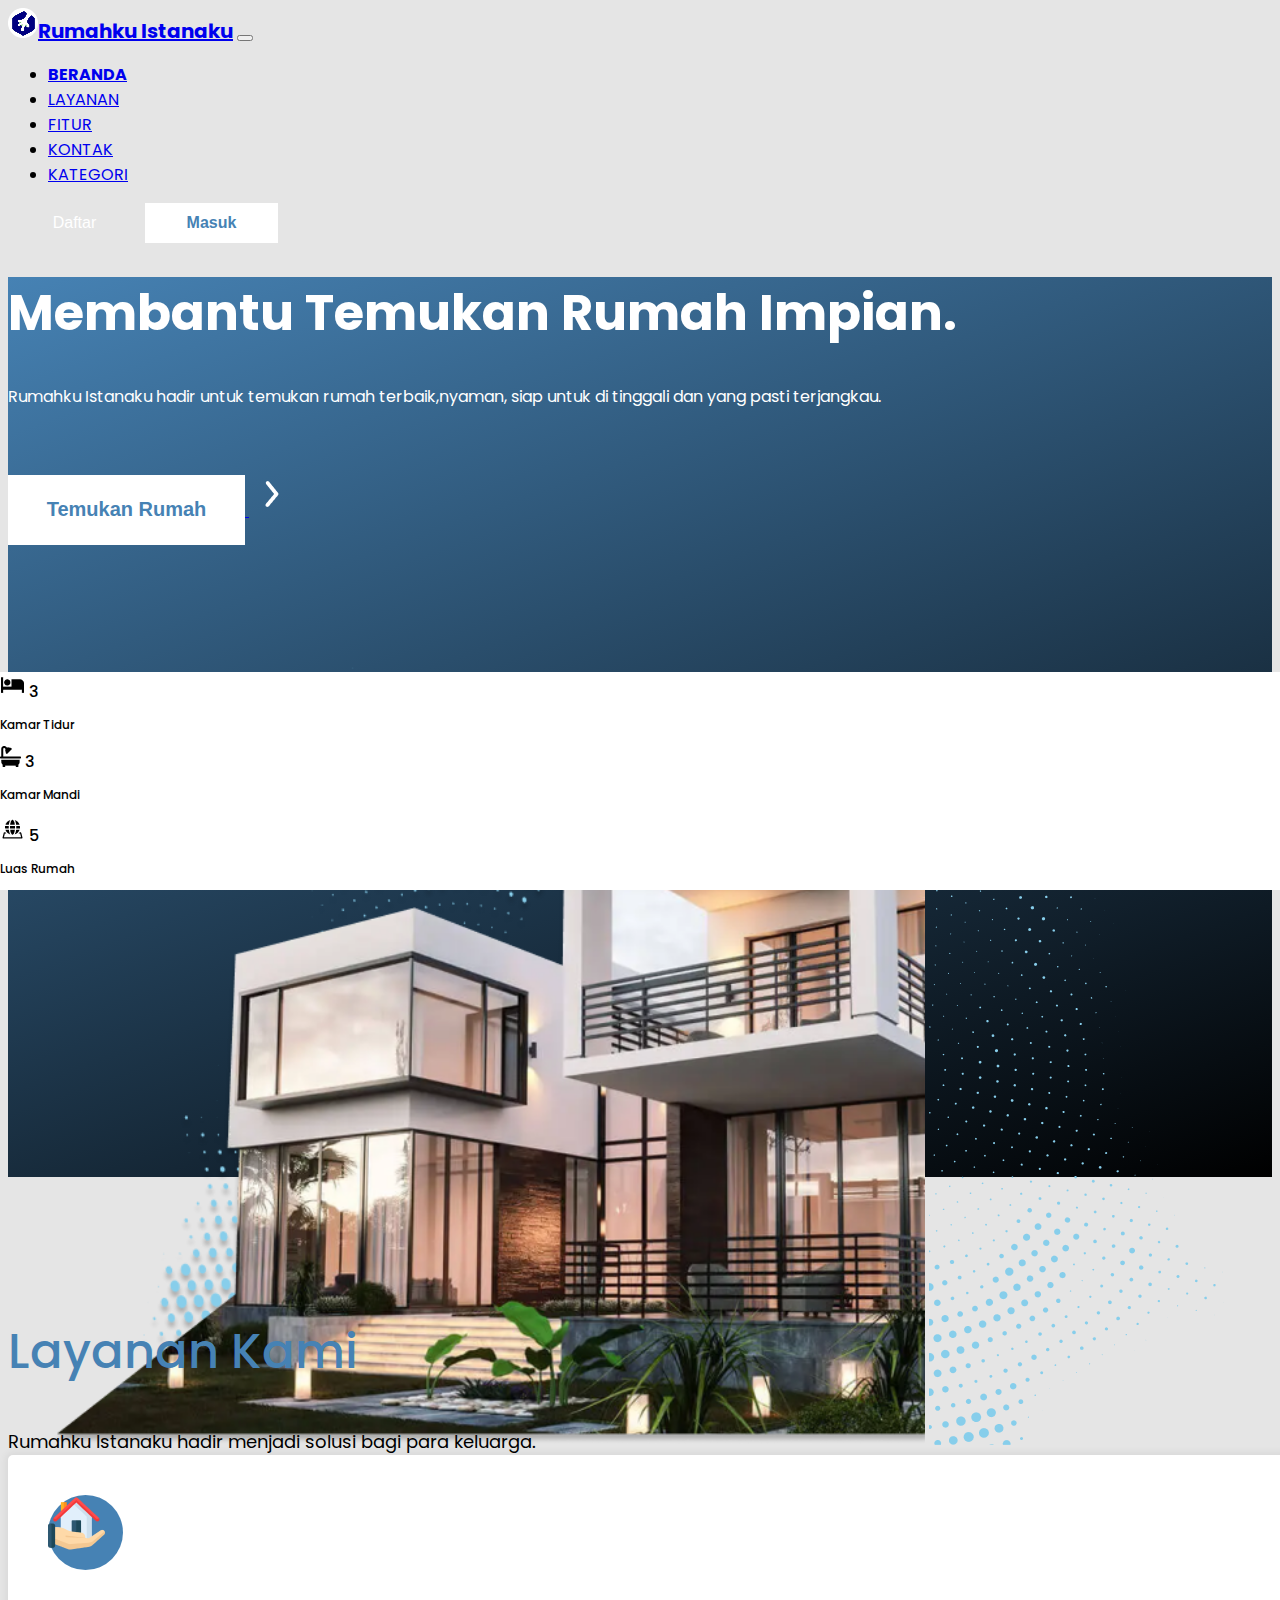
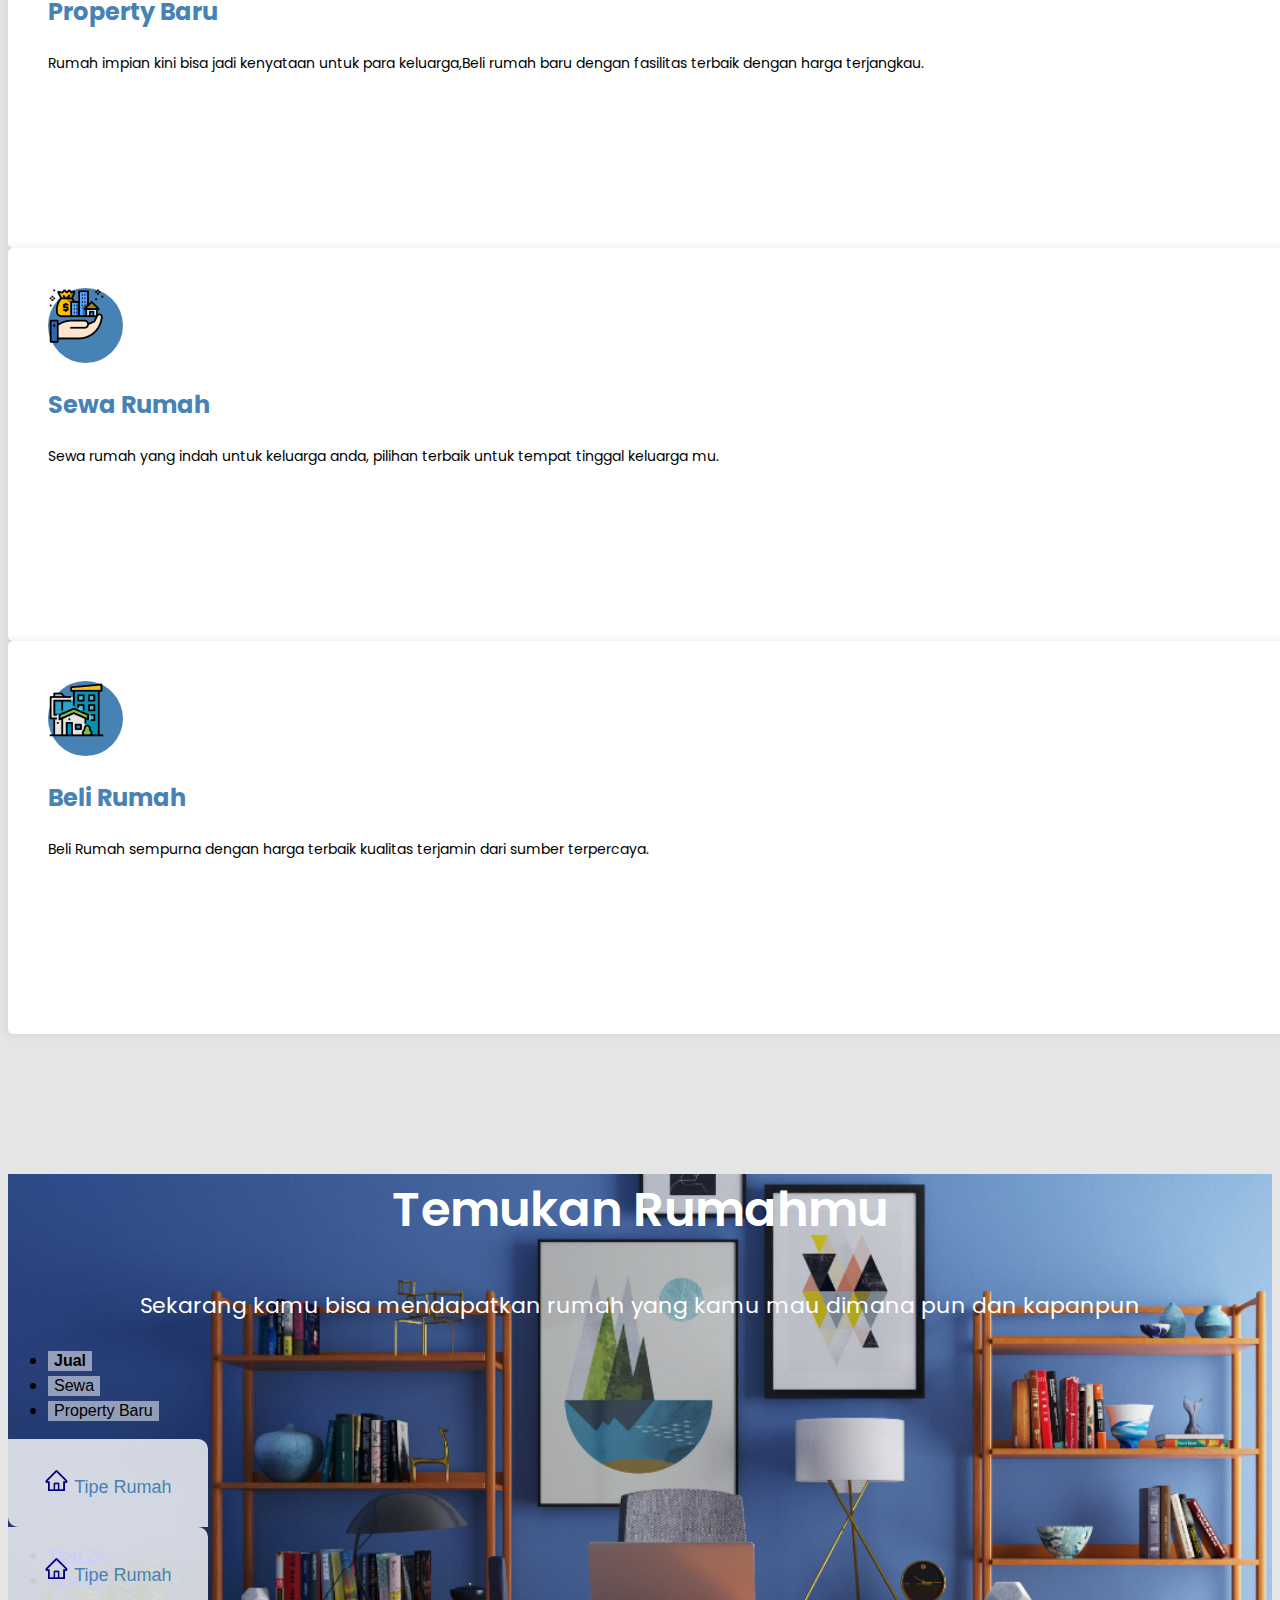
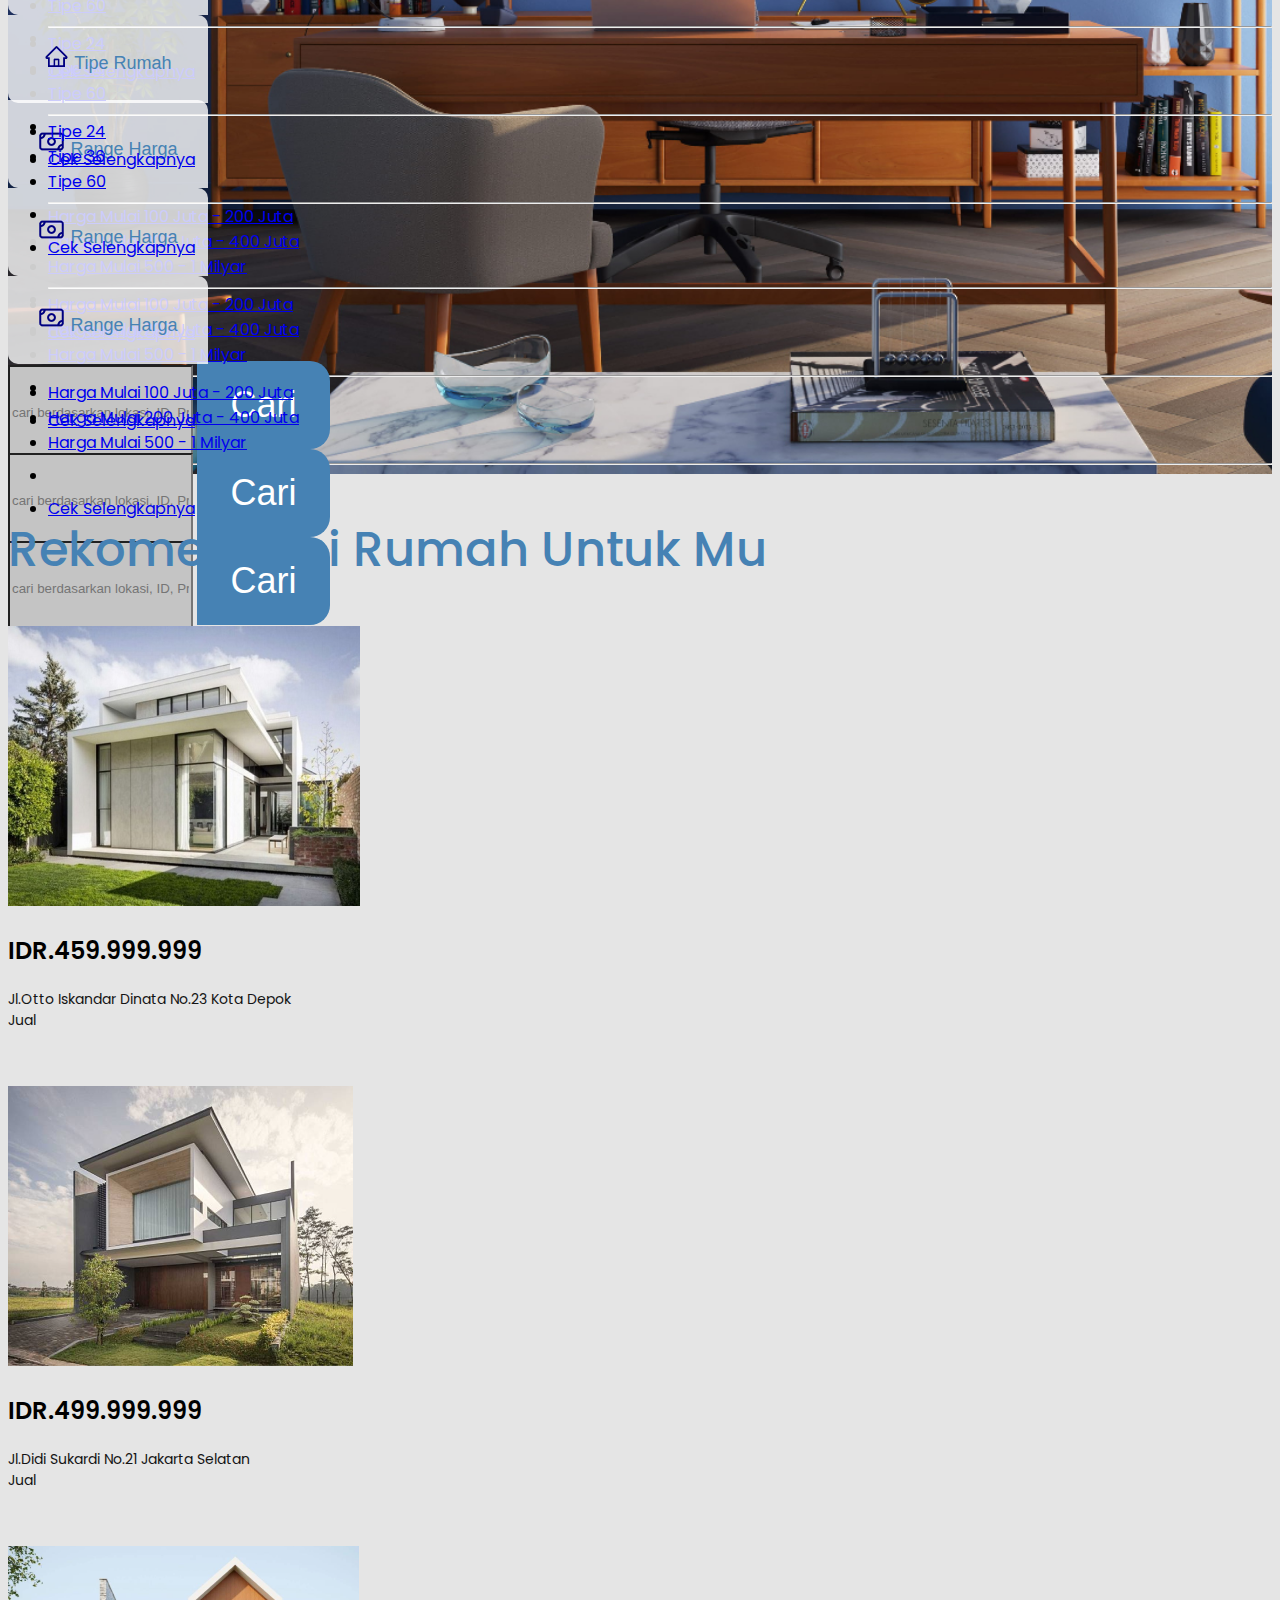
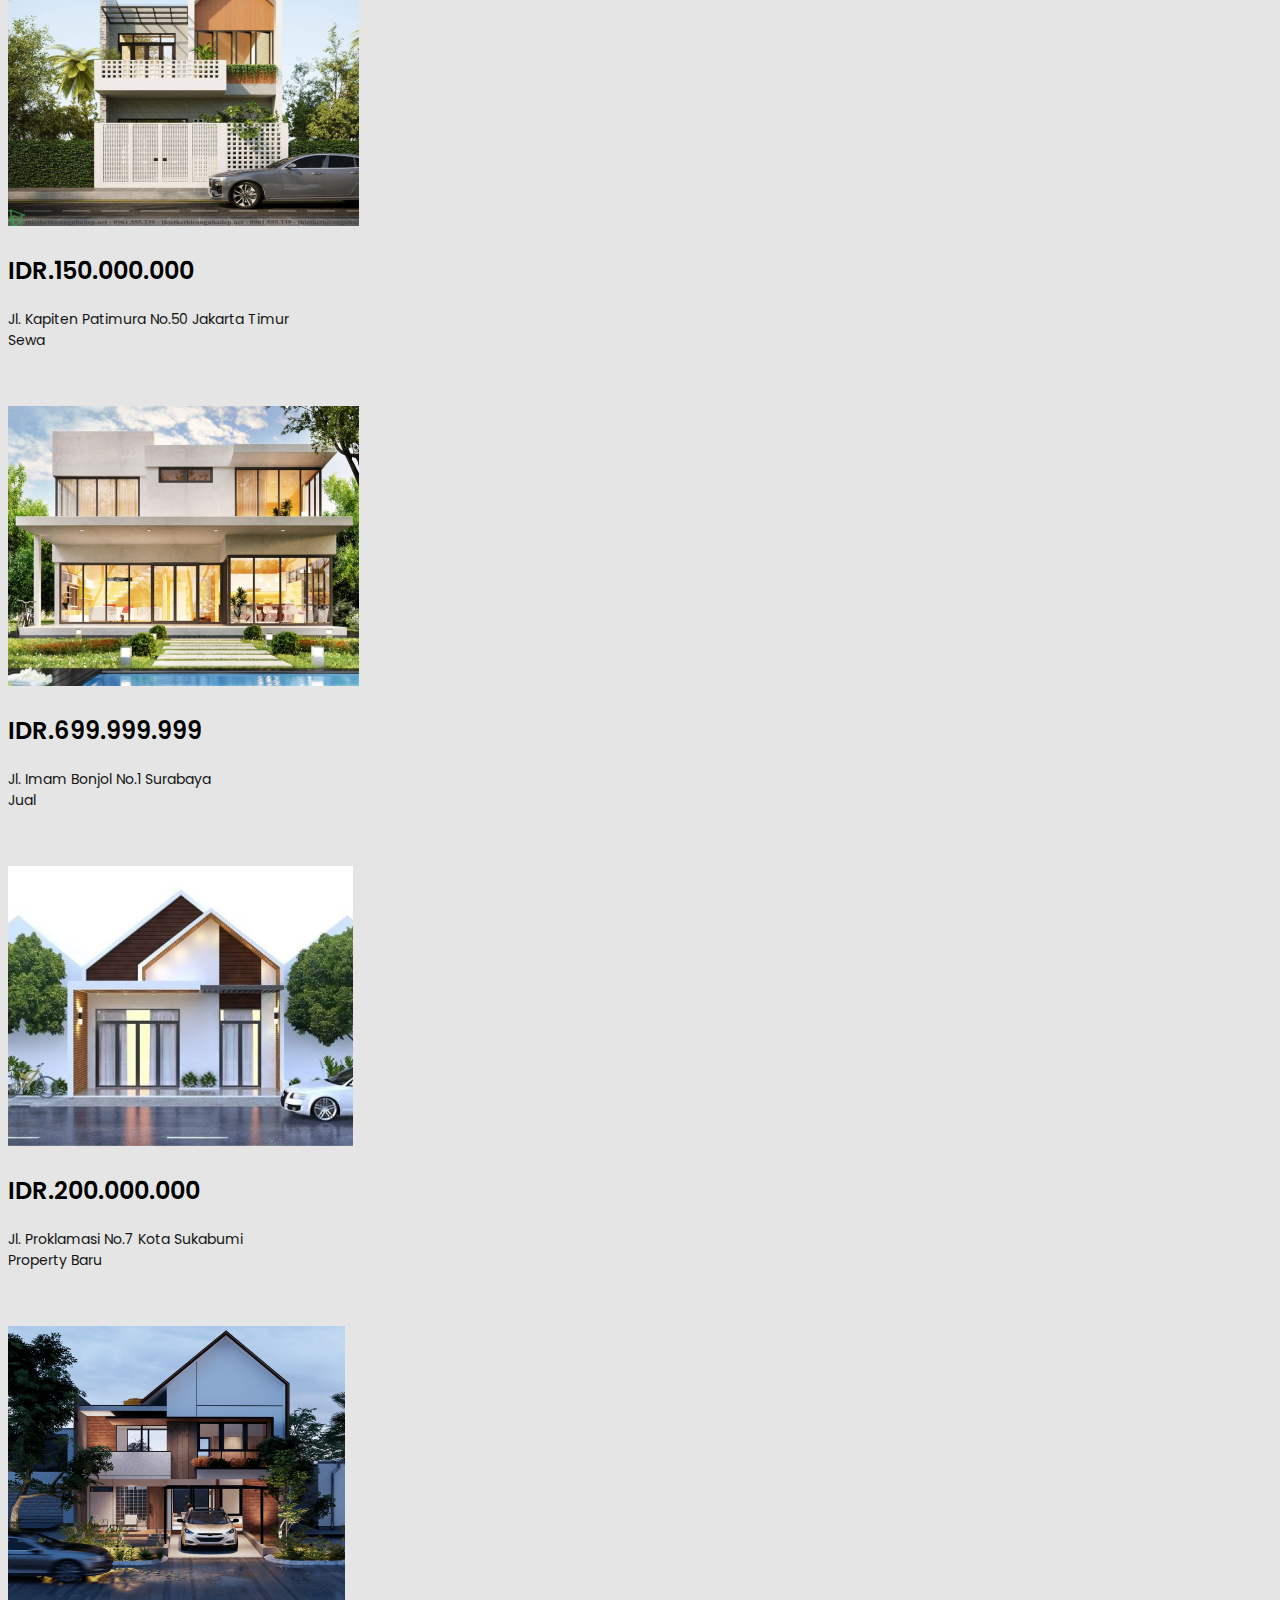
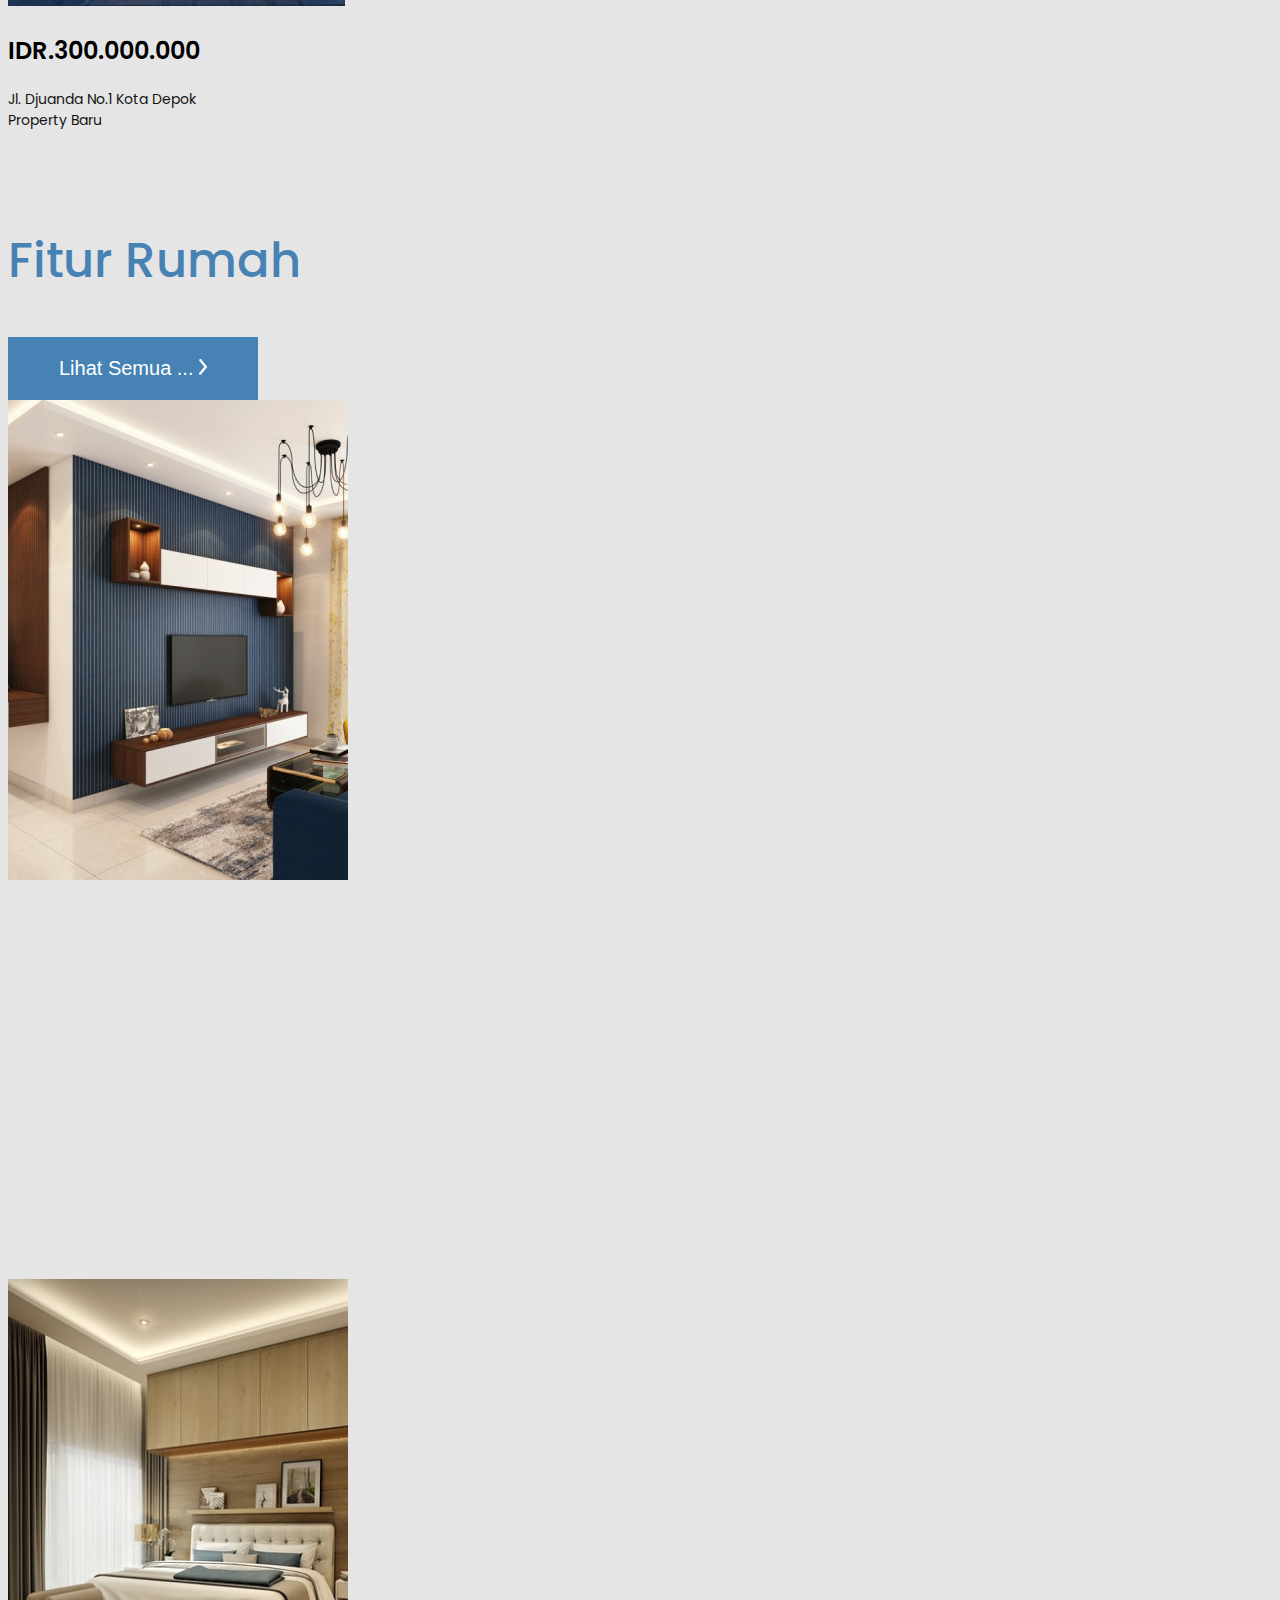
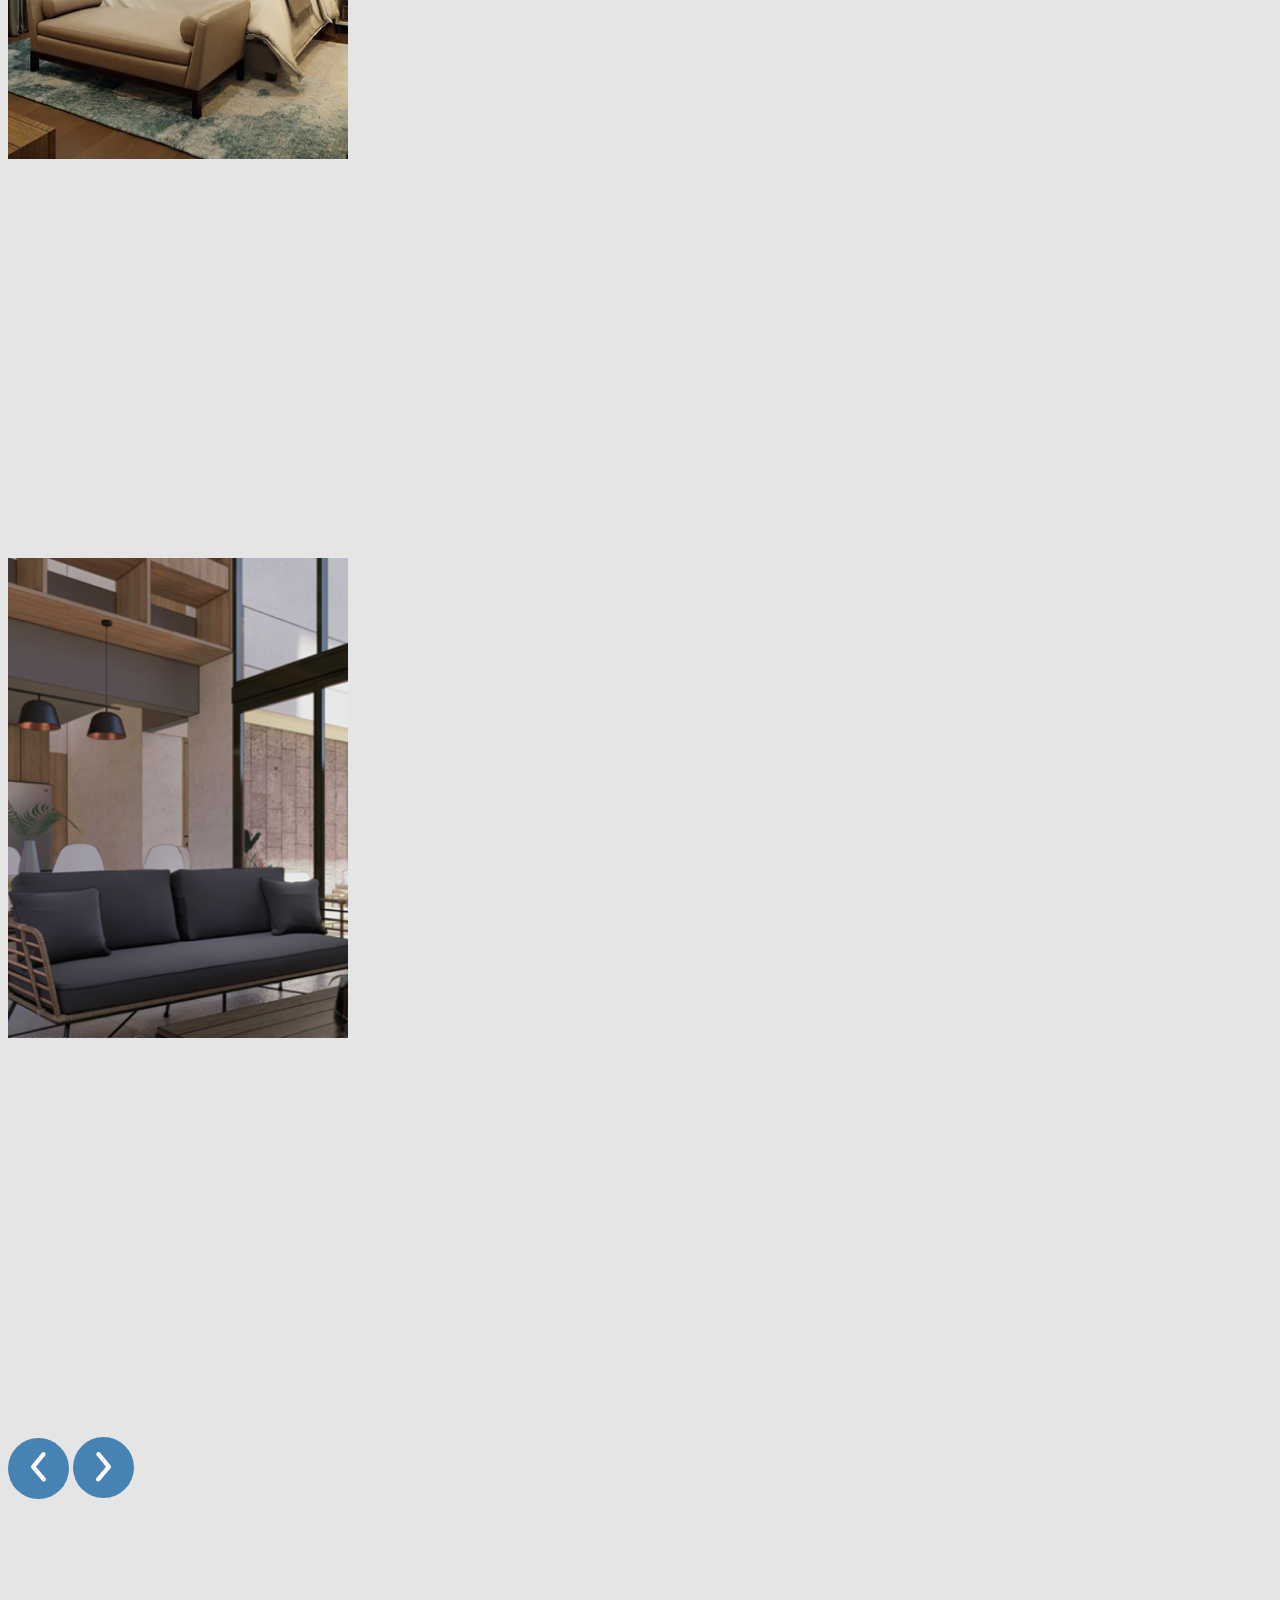
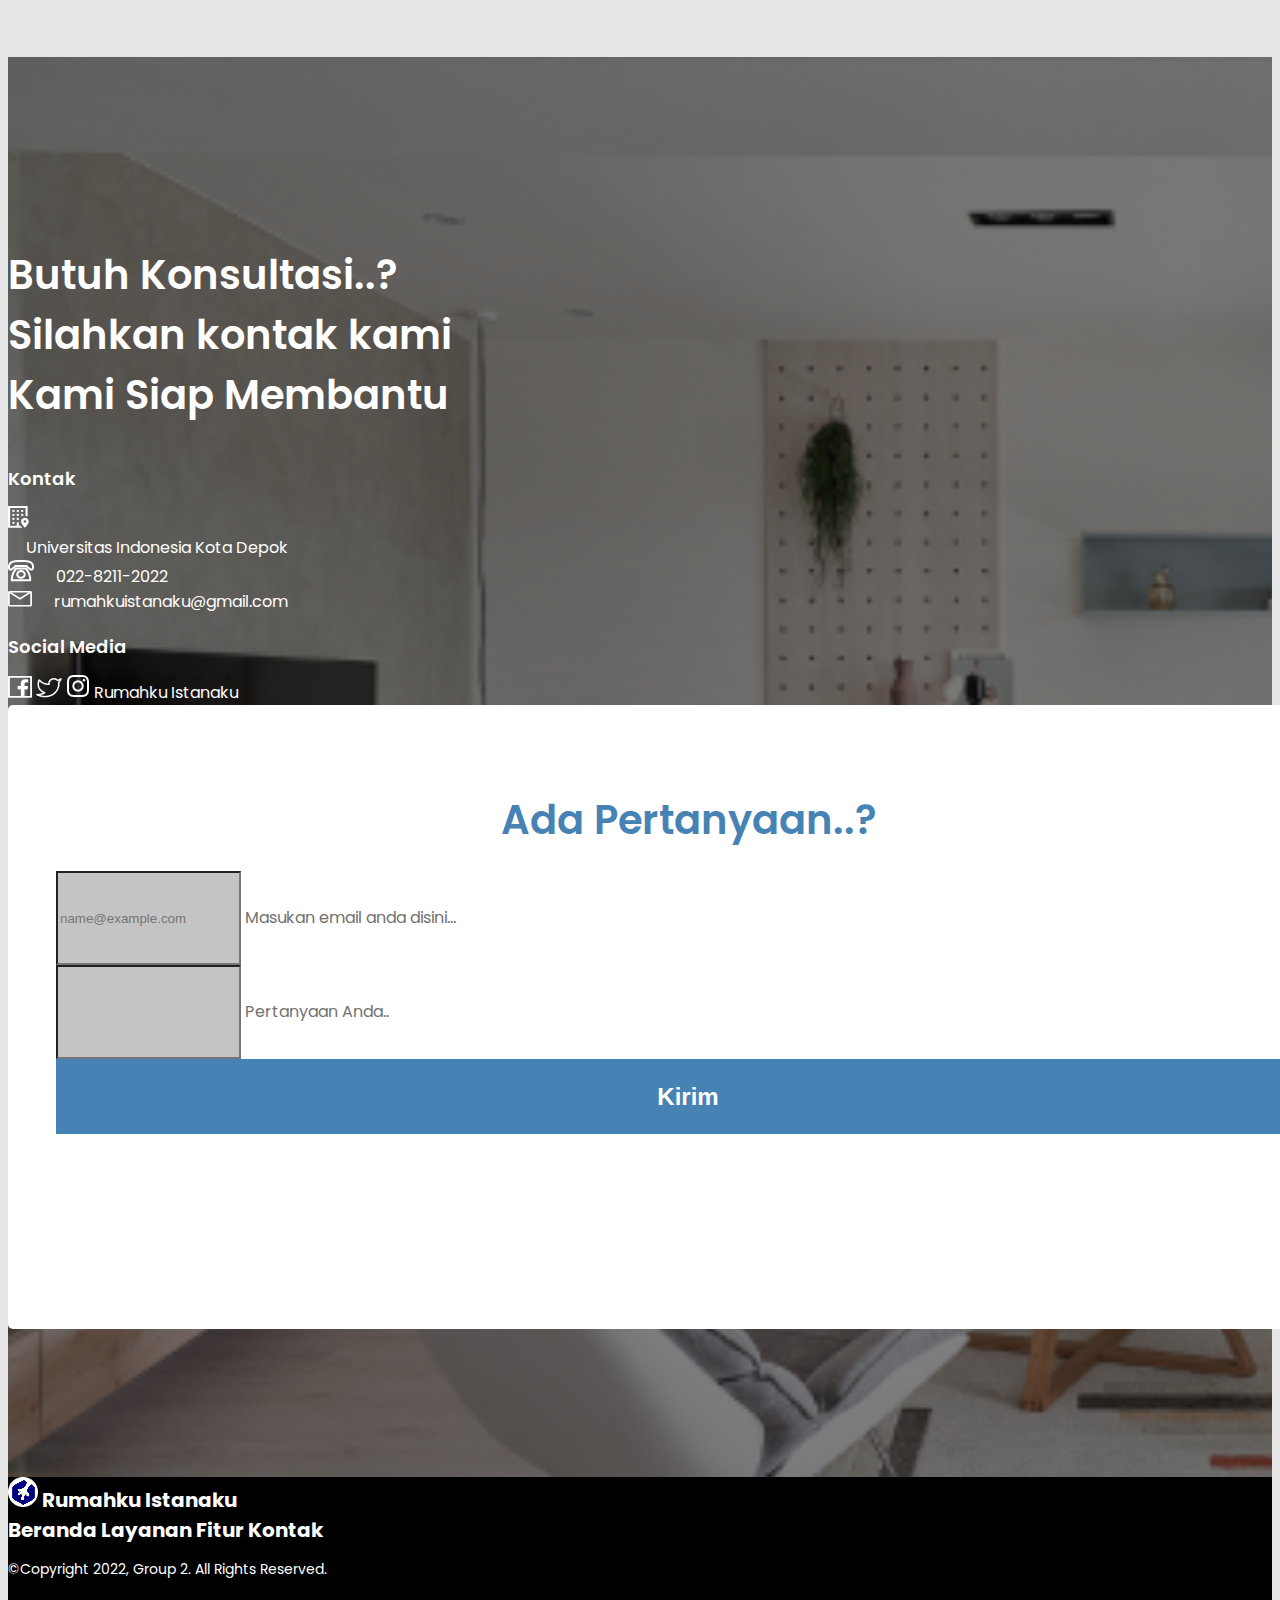
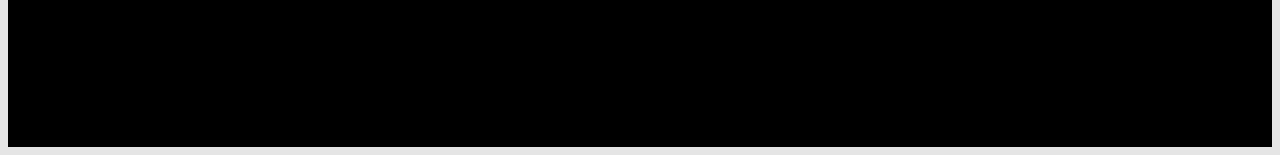
<file: index.html>
<!doctype html>
<html lang="en">
  <head>
    <meta charset="utf-8">
    <meta name="viewport" content="width=device-width, initial-scale=1">
    <title>Rumahku Istanaku</title>
    <link href="https://cdn.jsdelivr.net/npm/bootstrap@5.2.2/dist/css/bootstrap.min.css" rel="stylesheet" integrity="sha384-Zenh87qX5JnK2Jl0vWa8Ck2rdkQ2Bzep5IDxbcnCeuOxjzrPF/et3URy9Bv1WTRi" crossorigin="anonymous">
    <link rel="preconnect" href="https://fonts.googleapis.com">
    <link rel="preconnect" href="https://fonts.gstatic.com" crossorigin>
    <link href="https://fonts.googleapis.com/css2?family=Montserrat:wght@200&family=Poppins:wght@400;500;700&display=swap" rel="stylesheet">
    <link rel="stylesheet" href="css/style.css">
    <link rel="stylesheet" href="css/responsive.css">
    <link rel="icon" href="img/Logo Rumahku Istanaku.png" type="image/x-icon">
  </head>
  <body>
    <!-- Navbar -->
    <nav class="navbar navbar-expand-lg navbar-dark bg-transparent position-fixed w-100">
      <div class="container">
        <a class="navbar-brand" href="#">
          <img src="img/Logo Rumahku Istanaku.png" alt="" width="30"  class="d-inline-block align-text-top me-3">Rumahku Istanaku</a>
        <button class="navbar-toggler" type="button" data-bs-toggle="collapse" data-bs-target="#navbarNav" aria-controls="navbarNav" aria-expanded="false" aria-label="Toggle navigation">
          <span class="navbar-toggler-icon"></span>
        </button>
        <div class="collapse navbar-collapse" id="navbarNav">
          <ul class="navbar-nav mx-auto">
            <li class="nav-item mx-2">
              <a class="nav-link active" aria-current="page" href="#hero">BERANDA</a>
            </li>
            <li class="nav-item mx-2">
              <a class="nav-link" href="#layanan">LAYANAN</a>
            </li>
            <li class="nav-item mx-2">
              <a class="nav-link" href="#fitur">FITUR</a>
            </li>
            <li class="nav-item mx-2">
              <a class="nav-link" href="#contact">KONTAK</a>
            </li>
            <li class="nav-item mx-2">
              <a class="nav-link" href="kategori.html">KATEGORI</a>
            </li>
          </ul>

          <div>
            <a href="registration.html"><button class="button-primary">Daftar</button></a>
            <a href="login.html"><button class="button-secondary">Masuk</button></a>
          </div>
        </div>
      </div>
    </nav>

    <!-- Hero Section -->
    <section id="hero">
      <div class="container h-100">
        <div class="row h-100">
          <div class="col-md-6 hero-tagline my-auto">
            <h1>Membantu Temukan Rumah Impian.</h1>
            <p><span class="fw-bold">Rumahku Istanaku</span> hadir untuk temukan rumah terbaik,nyaman, siap untuk di tinggali dan yang pasti terjangkau. </p>

            <a href="#rekomendasi"><button class="button-lg-primary">Temukan Rumah</button>
              <img src="img/Button Arrow.png" alt="">
            </a>
          </div>
      </div>
    </div>
      <img src="img/Banner.png" alt="" class="position-absolute end-0 bottom-0 img-hero">
      <img src="img/Acsent.png" alt="" class=" accsent-img h-100 position-absolute top-0 start-0">
    </section>

    <!-- Layanan Section -->
    <section id="layanan">
      <div class="container">
        <div class="row">
          <div class="col-12 text-center">
          <h2>Layanan Kami</h2>
          <span class="sub-title">Rumahku Istanaku hadir menjadi solusi bagi para keluarga.</span>
          </div>
        </div>

        <div class="row mt-5">
          <div class="col-md-4 text-center">
            <a style="text-decoration: none; " href="kategori.html">
              <div class="card-layanan">
                <div class="circle-icon position-relative mx-auto">
                <img src="img/Property Baru Icon.png" alt="" class="position-absolute top-50 start-50 translate-middle">
              </div>
              <h3 class="mt-4">Property Baru</h3>
              <p class="mt-3">Rumah impian kini bisa jadi kenyataan untuk para keluarga,Beli rumah baru dengan fasilitas terbaik dengan harga terjangkau.</p>
            </div>
          </a>
          </div>



          <div class="col-md-4 text-center">
            <a style="text-decoration: none;" href="kategori.html">
              <div class="card-layanan">
                <div class="circle-icon position-relative mx-auto">
                <img src="img/Sewa Rumah Icon.png" alt="" class="position-absolute top-50 start-50 translate-middle">
              </div>
              <h3 class="mt-4">Sewa Rumah</h3>
              <p class="mt-3">Sewa rumah yang indah untuk keluarga anda, pilihan terbaik untuk tempat tinggal keluarga mu.</p>
            </div>
          </a>
          </div>

          

          <div class="col-md-4 text-center">
            <a style="text-decoration: none;" href="kategori.html">
              <div class="card-layanan">
                <div class="circle-icon position-relative mx-auto">
                <img src="img/Beli Rumah Icon.png" alt="" class="position-absolute top-50 start-50 translate-middle">
              </div>
              <h3 class="mt-4"> Beli Rumah</h3>
              <p class="mt-3">Beli Rumah sempurna dengan harga terbaik kualitas terjamin dari sumber terpercaya.</p>
            </div>
          </a>
          </div>
        </div>
      </div>
    </section>

    <!-- Search Section -->
    <section id="search" class="d-flex align-items-center">
      <div class="container">
        <div class="row">
        <div class="col-12 text-center">
          <h2>
            Temukan Rumahmu
          </h2>

          <p>Sekarang kamu bisa mendapatkan rumah yang kamu mau dimana pun dan kapanpun</p>
        </div>
        <div class="col-10 mx-auto mt-5">

          <ul class="nav nav-tabs" id="myTab" role="tablist">
            <li class="nav-item" role="presentation">
              <button class="nav-link active" id="home-tab" data-bs-toggle="tab" data-bs-target="#jual" type="button" role="tab" aria-controls="home-tab-pane" aria-selected="true">Jual</button>
            </li>
            <li class="nav-item" role="presentation">
              <button class="nav-link" id="profile-tab" data-bs-toggle="tab" data-bs-target="#sewa" type="button" role="tab" aria-controls="profile-tab-pane" aria-selected="false">Sewa</button>
            </li>
            <li class="nav-item" role="presentation">
              <button class="nav-link" id="contact-tab" data-bs-toggle="tab" data-bs-target="#property-baru" type="button" role="tab" aria-controls="contact-tab-pane" aria-selected="false">Property Baru</button>
            </li>
          </ul>

          <div class="tab-content" id="myTabContent">
            
            <div class="tab-pane fade show active" id="jual" role="tabpanel" aria-labelledby="home-tab" >
              <!-- Dropdown Tipe Rumah -->
              <div class="input-group input-cari mb-3 ">
                <button class="button-secondary dropdown-toggle" type="button" data-bs-toggle="dropdown" aria-expanded="false">
                  <img src="/img/Home Icon.png" class="d-block d-lg-inline mx-auto" alt="">
                  Tipe Rumah
                </button>

                <ul class="dropdown-menu">
                  <li><a class="dropdown-item" href="#">Tipe 24</a></li>
                  <li><a class="dropdown-item" href="#">Tipe 36</a></li>
                  <li><a class="dropdown-item" href="#">Tipe 60</a></li>
                  <li><hr class="dropdown-divider"></li>
                  <li><a class="dropdown-item" href="#">Cek Selengkapnya</a></li>
                </ul>

                <!-- Dropdown Range Harga -->
                <button class="button-secondary dropdown-toggle" type="button" data-bs-toggle="dropdown" aria-expanded="false">
                  <img src="/img/Range Icon.png" class="d-block d-lg-inline mx-auto" alt="">
                  Range Harga
                </button>
                <ul class="dropdown-menu">
                  <li><a class="dropdown-item" href="#">Harga Mulai 100 Juta - 200 Juta</a></li>
                  <li><a class="dropdown-item" href="#">Harga Mulai 200 Juta - 400 Juta</a></li>
                  <li><a class="dropdown-item" href="#">Harga Mulai 500 - 1 Milyar</a></li>
                  <li><hr class="dropdown-divider"></li>
                  <li><a class="dropdown-item" href="#">Cek Selengkapnya</a></li>
                </ul>
                <input type="text" class="form-control" aria-label="Text input with dropdown button" placeholder="cari berdasarkan lokasi, ID, Property">
                <button class="button-primary" type="button" id="button-addon2">Cari</button>
              </div>
            </div>

            <div class="tab-pane fade" id="sewa" role="tabpanel" aria-labelledby="profile-tab" tabindex="0">
              <!-- Dropdown Tipe Rumah -->
              <div class="input-group input-cari mb-3 ">
                <button class="button-secondary dropdown-toggle" type="button" data-bs-toggle="dropdown" aria-expanded="false">
                  <img src="/img/Home Icon.png" class="d-block d-lg-inline mx-auto" alt="">
                  Tipe Rumah
                </button>

                <ul class="dropdown-menu">
                  <li><a class="dropdown-item" href="#">Tipe 24</a></li>
                  <li><a class="dropdown-item" href="#">Tipe 36</a></li>
                  <li><a class="dropdown-item" href="#">Tipe 60</a></li>
                  <li><hr class="dropdown-divider"></li>
                  <li><a class="dropdown-item" href="#">Cek Selengkapnya</a></li>
                </ul>

                <!-- Dropdown Range Harga -->
                <button class="button-secondary dropdown-toggle" type="button" data-bs-toggle="dropdown" aria-expanded="false">
                  <img src="/img/Range Icon.png" class="d-block d-lg-inline mx-auto" alt="">
                  Range Harga
                </button>
                <ul class="dropdown-menu">
                  <li><a class="dropdown-item" href="#">Harga Mulai 100 Juta - 200 Juta</a></li>
                  <li><a class="dropdown-item" href="#">Harga Mulai 200 Juta - 400 Juta</a></li>
                  <li><a class="dropdown-item" href="#">Harga Mulai 500 - 1 Milyar</a></li>
                  <li><hr class="dropdown-divider"></li>
                  <li><a class="dropdown-item" href="#">Cek Selengkapnya</a></li>
                </ul>
                <input type="text" class="form-control" aria-label="Text input with dropdown button" placeholder="cari berdasarkan lokasi, ID, Property">
                <button class="button-primary" type="button" id="button-addon2">Cari</button>
              </div>
            </div>

            <!-- Dropdown -->
            <div class="tab-pane fade" id="property-baru" role="tabpanel" aria-labelledby="contact-tab" tabindex="0">
              <!-- Dropdown Tipe Rumah -->
              <div class="input-group input-cari mb-3 ">
                <button class="button-secondary dropdown-toggle" type="button" data-bs-toggle="dropdown" aria-expanded="false">
                  <img src="/img/Home Icon.png" class="d-block d-lg-inline mx-auto" alt="">
                  Tipe Rumah
                </button>

                <ul class="dropdown-menu">
                  <li><a class="dropdown-item" href="#">Tipe 24</a></li>
                  <li><a class="dropdown-item" href="#">Tipe 36</a></li>
                  <li><a class="dropdown-item" href="#">Tipe 60</a></li>
                  <li><hr class="dropdown-divider"></li>
                  <li><a class="dropdown-item" href="#">Cek Selengkapnya</a></li>
                </ul>

                <!-- Dropdown Range Harga -->
                <button class="button-secondary dropdown-toggle" type="button" data-bs-toggle="dropdown" aria-expanded="false">
                  <img src="/img/Range Icon.png" class="d-block d-lg-inline mx-auto" alt="">
                  Range Harga
                </button>
                <ul class="dropdown-menu">
                  <li><a class="dropdown-item" href="#">Harga Mulai 100 Juta - 200 Juta</a></li>
                  <li><a class="dropdown-item" href="#">Harga Mulai 200 Juta - 400 Juta</a></li>
                  <li><a class="dropdown-item" href="#">Harga Mulai 500 - 1 Milyar</a></li>
                  <li><hr class="dropdown-divider"></li>
                  <li><a class="dropdown-item" href="#">Cek Selengkapnya</a></li>
                </ul>
                <input type="text" class="form-control" aria-label="Text input with dropdown button" placeholder="cari berdasarkan lokasi, ID, Property">
                <button class="button-primary" type="button" id="button-addon2">Cari</button>
              </div>
            </div>
          </div>
        </div>
      </div>
    </div>
    </section>
    
    <!-- Rekomendasi Section -->
    <section id="rekomendasi" class="mt-5">
      <div class="container">
        <div class="row mb-5">
          <div class="col-12 text-center">
            <h2>Rekomendasi Rumah Untuk Mu</h2>
          </div>
        </div>

        <div class="row">
          <div class="col-lg-4 col-md-6 mb-4 d-flex justify-content-evenly">
            <div class="card p-2" style="width: 22rem;">
              <img src="img/Home Image 1.png" alt="">
              <div class="card-body">
                <h4>IDR.459.999.999</h4>
                <p class="mb-4 lh-sm">Jl.Otto Iskandar Dinata No.23 Kota Depok <br> <span class="text-danger">Jual</span></p>
              </div>

              <div class="card-fasilitas d-flex justify-content-between px-4">
                <span>
                  <img src="img/Bed Room Icon.png" alt=""> 3
                  <p>Kamar Tidur</p>
                </span>

                <span>
                  <img src="img/Toilet Icon.png" alt=""> 2
                  <p>Kamar Mandi</p>
                </span>

                <span>
                  <img src="img/Luas Rumah Icon.png" alt=""> 5
                  <p>Luas Rumah</p>
                </span>
              </div>
            </div>
          </div>

          <div class="col-lg-4 col-md-6 mb-4 d-flex justify-content-evenly">
            <div class="card p-2" style="width: 22rem;">
              <img src="img/Home Image 2.png" alt="">
              <div class="card-body">
                <h4>IDR.499.999.999</h4>
                <p class="mb-4 lh-sm">Jl.Didi Sukardi No.21 Jakarta Selatan <br> <span class="text-danger">Jual</span></p>
              </div>

              <div class="card-fasilitas d-flex justify-content-between px-4">
                <span>
                  <img src="img/Bed Room Icon.png" alt=""> 4
                  <p>Kamar Tidur</p>
                </span>

                <span>
                  <img src="img/Toilet Icon.png" alt=""> 3
                  <p>Kamar Mandi</p>
                </span>

                <span>
                  <img src="img/Luas Rumah Icon.png" alt=""> 7
                  <p>Luas Rumah</p>
                </span>
              </div>
            </div>
          </div>

          <div class="col-lg-4 col-md-6 mb-4 d-flex justify-content-evenly">
            <div class="card p-2" style="width: 22rem;">
              <img src="img/Home Image 3.png" alt="">
              <div class="card-body">
                <h4>IDR.150.000.000</h4>
                <p class="mb-4 lh-sm">Jl. Kapiten Patimura No.50 Jakarta Timur <br> <span class="text-danger">Sewa</span></p>
              </div>

              <div class="card-fasilitas d-flex justify-content-between px-4">
                <span>
                  <img src="img/Bed Room Icon.png" alt=""> 2
                  <p>Kamar Tidur</p>
                </span>

                <span>
                  <img src="img/Toilet Icon.png" alt=""> 1
                  <p>Kamar Mandi</p>
                </span>

                <span>
                  <img src="img/Luas Rumah Icon.png" alt=""> 4
                  <p>Luas Rumah</p>
                </span>
              </div>
            </div>
          </div>

          <div class="col-lg-4 col-md-6 mb-4 d-flex justify-content-evenly">
            <div class="card p-2" style="width: 22rem;">
              <img src="img/Home Image 4.png" alt="">
              <div class="card-body">
                <h4>IDR.699.999.999</h4>
                <p class="mb-4 lh-sm">Jl. Imam Bonjol No.1 Surabaya <br> <span class="text-danger">Jual</span></p>
              </div>

              <div class="card-fasilitas d-flex justify-content-between px-4">
                <span>
                  <img src="img/Bed Room Icon.png" alt=""> 5
                  <p>Kamar Tidur</p>
                </span>

                <span>
                  <img src="img/Toilet Icon.png" alt=""> 4
                  <p>Kamar Mandi</p>
                </span>

                <span>
                  <img src="img/Luas Rumah Icon.png" alt=""> 8
                  <p>Luas Rumah</p>
                </span>
              </div>
            </div>
          </div>

          <div class="col-lg-4 col-md-6 mb-4 d-flex justify-content-evenly">
            <div class="card p-2" style="width: 22rem;">
              <img src="img/Home Image 5.png" alt="">
              <div class="card-body">
                <h4>IDR.200.000.000</h4>
                <p class="mb-4 lh-sm">Jl. Proklamasi No.7 Kota Sukabumi <br> <span class="text-danger">Property Baru</span></p>
              </div>

              <div class="card-fasilitas d-flex justify-content-between px-4">
                <span>
                  <img src="img/Bed Room Icon.png" alt=""> 2
                  <p>Kamar Tidur</p>
                </span>

                <span>
                  <img src="img/Toilet Icon.png" alt=""> 1
                  <p>Kamar Mandi</p>
                </span>

                <span>
                  <img src="img/Luas Rumah Icon.png" alt=""> 4
                  <p>Luas Rumah</p>
                </span>
              </div>
            </div>
          </div>

          <div class="col-lg-4 col-md-6 mb-4 d-flex justify-content-evenly">
            <div class="card p-2" style="width: 22rem;">
              <img src="img/Home Image 6.png" alt="">
              <div class="card-body">
                <h4>IDR.300.000.000</h4>
                <p class="mb-4 lh-sm">Jl. Djuanda No.1 Kota Depok <br> <span class="text-danger">Property Baru</span></p>
              </div>

              <div class="card-fasilitas d-flex justify-content-between px-4">
                <span>
                  <img src="img/Bed Room Icon.png" alt=""> 3
                  <p>Kamar Tidur</p>
                </span>

                <span>
                  <img src="img/Toilet Icon.png" alt=""> 3
                  <p>Kamar Mandi</p>
                </span>

                <span>
                  <img src="img/Luas Rumah Icon.png" alt=""> 5
                  <p>Luas Rumah</p>
                </span>
              </div>
            </div>
          </div>
        </div>
      </div>

    </section>

    <!-- Fitur Section -->
    <section id="fitur" class="mt-5 overflow-hidden">
      <div class="container position-relative">
        <div class="row mb-4">
          <div class="col-lg-9 col-md-12 text-center text-lg-start">
            <h2>
              Fitur Rumah
            </h2>
          </div>
          <div class="col-lg-3 col-md-12">
            <a href="#rekomendasi"><button class="button-fitur">Lihat Semua ... 
              <img src="img/Arrow Tombol Fitur.png" alt="" class="ms-3">
            </button></a>
          </div>
        </div>

        <div class="container position-relative mt-5">
          <div class="row">
            <div class="col-12 d-flex justify-content-start">
              <div class="card-fitur me-3 position-relative">
                <img src="img/Fitur Rumah.png" alt="">

                <div class="overlay position-absolute top-0 bottom-0 start-0 end-0 w-100 h-100">
                  <div class="position-absolute top-50 start-50 translate-middle text-center w-100">
                    <h5>Ruang Keluarga</h5>
                    <span>Rumah Minimalist Type A-2</span>
                    <h6>IDR.500</h6>
                    <a href="#rekomendasi"><button>Lihat Rumah</button></a>
                  </div>
                </div>
              </div>

              <div class="card-fitur me-3 position-relative">
                <img src="img/Fitur Rumah 1.png" alt="">

                <div class="overlay position-absolute top-0 bottom-0 start-0 end-0 w-100 h-100">
                  <div class="position-absolute top-50 start-50 translate-middle text-center w-100">
                    <h5>Kamar Tidur</h5>
                    <span>Rumah Minimalist Type 36</span>
                    <h6>IDR.300</h6>
                    <a href="#rekomendasi"><button>Lihat Rumah</button></a>
                  </div>
                </div>
              </div>

              <div class="card-fitur me-3 position-relative">
                <img src="img/Fitur Rumah 2.png" alt="">

                <div class="overlay position-absolute top-0 bottom-0 start-0 end-0 w-100 h-100">
                  <div class="position-absolute top-50 start-50 translate-middle text-center w-100">
                    <h5>Ruang Tamu</h5>
                    <span>Rumah Minimalist Type 21-24</span>
                    <h6>IDR.150 </h6>
                    <a href="#rekomendasi"><button>Lihat Rumah</button></a>
                  </div>
                </div>
              </div>
            </div>
          </div>
          <button class="button-arrow-left position-absolute start-0 top-50 translate-middle">
            <img src="img/Arrow s icon.png" alt="">
          </button>
  
          <button class="button-arrow-right position-absolute end-0 top-50 translate-middle">
            <img src="img/Arrow e Icon.png" alt="">
          </button>
        </div>
      </div>
    </section>

    <!-- Kontak Kami -->

    <section id="contact">
      <div class="container-fluid overlay h-100">
        <div class="container">
          <div class="row">
            <div class="col-md-6">
              <h3>Butuh Konsultasi..? Silahkan kontak kami Kami Siap Membantu</h3>
              <div class="kontak">
                <h6>Kontak</h6>
                <div class="mb-3 d-flex align-items-center">
                  <div>
                    <img src="img/Icon Alamat.png" alt="">
                  </div>
                  <a style="text-decoration: none;" href="https://www.google.com/maps/place/Universitas+Indonesia/@-6.3606176,106.8250456,17z/data=!3m1!4b1!4m5!3m4!1s0x2e69ec1a804e8b85:0xd7bf80e1977cea07!8m2!3d-6.3606229!4d106.8272343?hl=id">Universitas Indonesia Kota Depok</a>
                </div>
                <div class="mb-3 d-flex align-items-center">
                  <img src="img/Icon Telepon.png" alt="">
                  <a href="#">022-8211-2022</a>
                </div>
                <div class="mb-3 d-flex align-items-center">
                  <img src="img/Icon Email.png" alt="">
                  <a href="https://accounts.google.com/login?service=mail">rumahkuistanaku@gmail.com</a>
                </div>
              </div>

              <h6>Social Media</h6>
                <a style="text-decoration: none;" href="https://www.facebook.com/login.php" target="_blank" class="me-lg-3 me-1">
                  <img src="img/Facebook icon.png" alt="">
                </a>
                <a style="text-decoration: none;" href="https://twitter.com/login" target="_blank" class="me-lg-3 me-1">
                  <img src="img/Twitter icon.png" alt="">
                </a>
                <a style="text-decoration: none;" href="https://www.instagram.com/accounts/login/" target="_blank" class="me-lg-3 me-1">
                  <img src="img/instagram icon.png" alt="">
                </a>
                <a href="#hero" class="link-rumahku-istanaku">Rumahku Istanaku</a>
            </div>

            <div class="col-md-6">
                <div class="card-contact" w-100>
                  <form>
                    <h2>Ada Pertanyaan..?</h2>
                    <div class="form-floating mb-3">
                      <input type="email" class="form-control" id="floatingInput" placeholder="name@example.com" required >
                      <label for="floatingInput" class="d-flex align-items-center">Masukan email anda disini...</label>
                    </div>
                    <div class="form-floating mb-3">
                      <input type="text" class="form-control" id="floatingInput" placeholder="" required>
                      <label for="floatingInput" class="d-flex align-items-center">Pertanyaan Anda..</label>
                    </div>

                    <button class="button-kontak" type="submit">Kirim</button>
                  </form>
                </div>
            </div>
          </div>
        </div>
      </div>
    </section>

    <!-- Footer -->
    <footer class="d-flex align-items-center position-relative">
      <div class="container-fluid">
        <div class="container">
          <div class="row">
            <div class="col-md-7 d-flex align-items-center justify-content-md-start justify-content-center">
              <img src="img/Logo Rumahku Istanaku.png" alt="">
              <a href="#" class="ms-2">Rumahku Istanaku</a>
            </div>
            <div class="col-md-5 d-flex justify-content-evenly justify-content-center">
              <a href="#hero"> Beranda </a>
              <a href="#layanan">Layanan</a>
              <a href="#fitur">Fitur</a>
              <a href="#contact">Kontak</a>
            </div>
          </div>
          <div class="row position-absolute copyright start-50 translate-middle">
            <div class="col-12">
              <p class="text-center">©Copyright 2022, Group 2. All Rights Reserved.</p>
            </div>
          </div>
        </div>  
      </div>
    </footer>
    
    <script src="js/script.js"></script>
    <script src="https://cdn.jsdelivr.net/npm/bootstrap@5.2.2/dist/js/bootstrap.bundle.min.js" integrity="sha384-OERcA2EqjJCMA+/3y+gxIOqMEjwtxJY7qPCqsdltbNJuaOe923+mo//f6V8Qbsw3" crossorigin="anonymous"></script>
  </body>
</html>
<!-- test -->
</file>
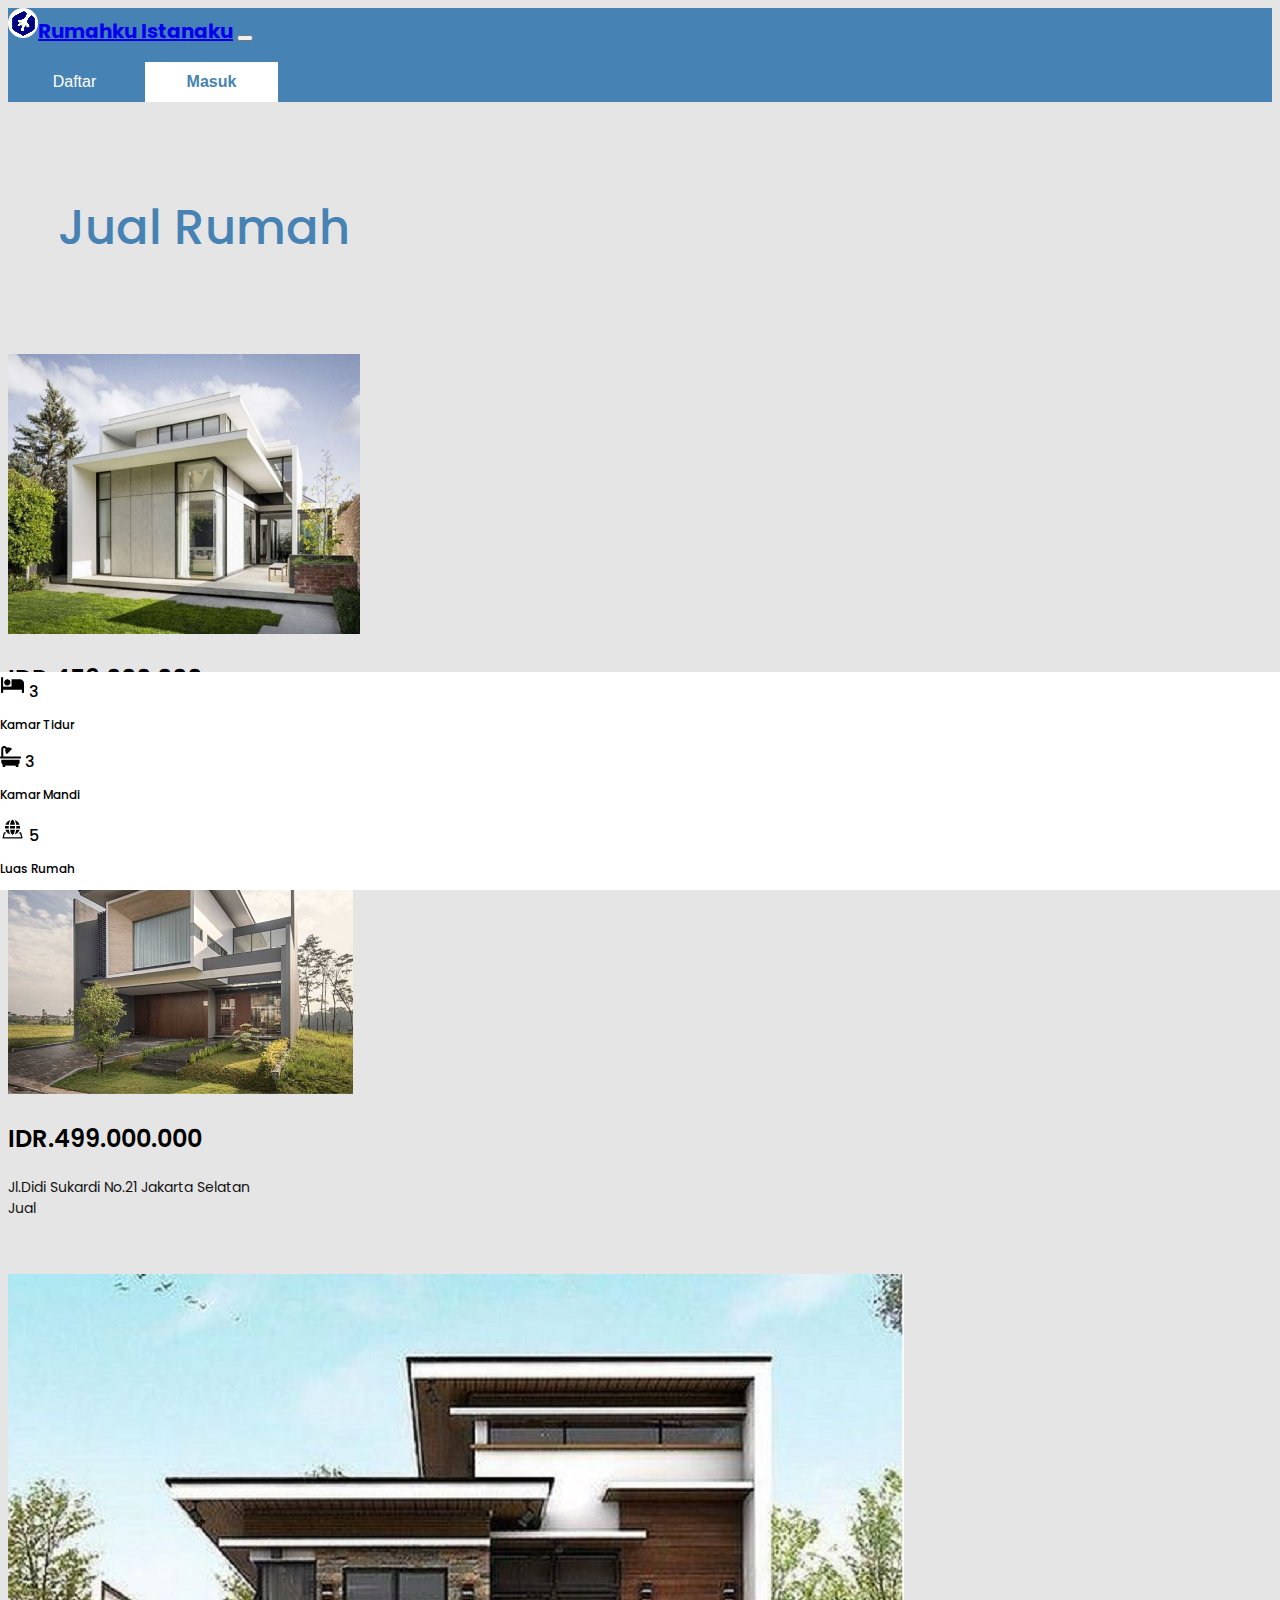
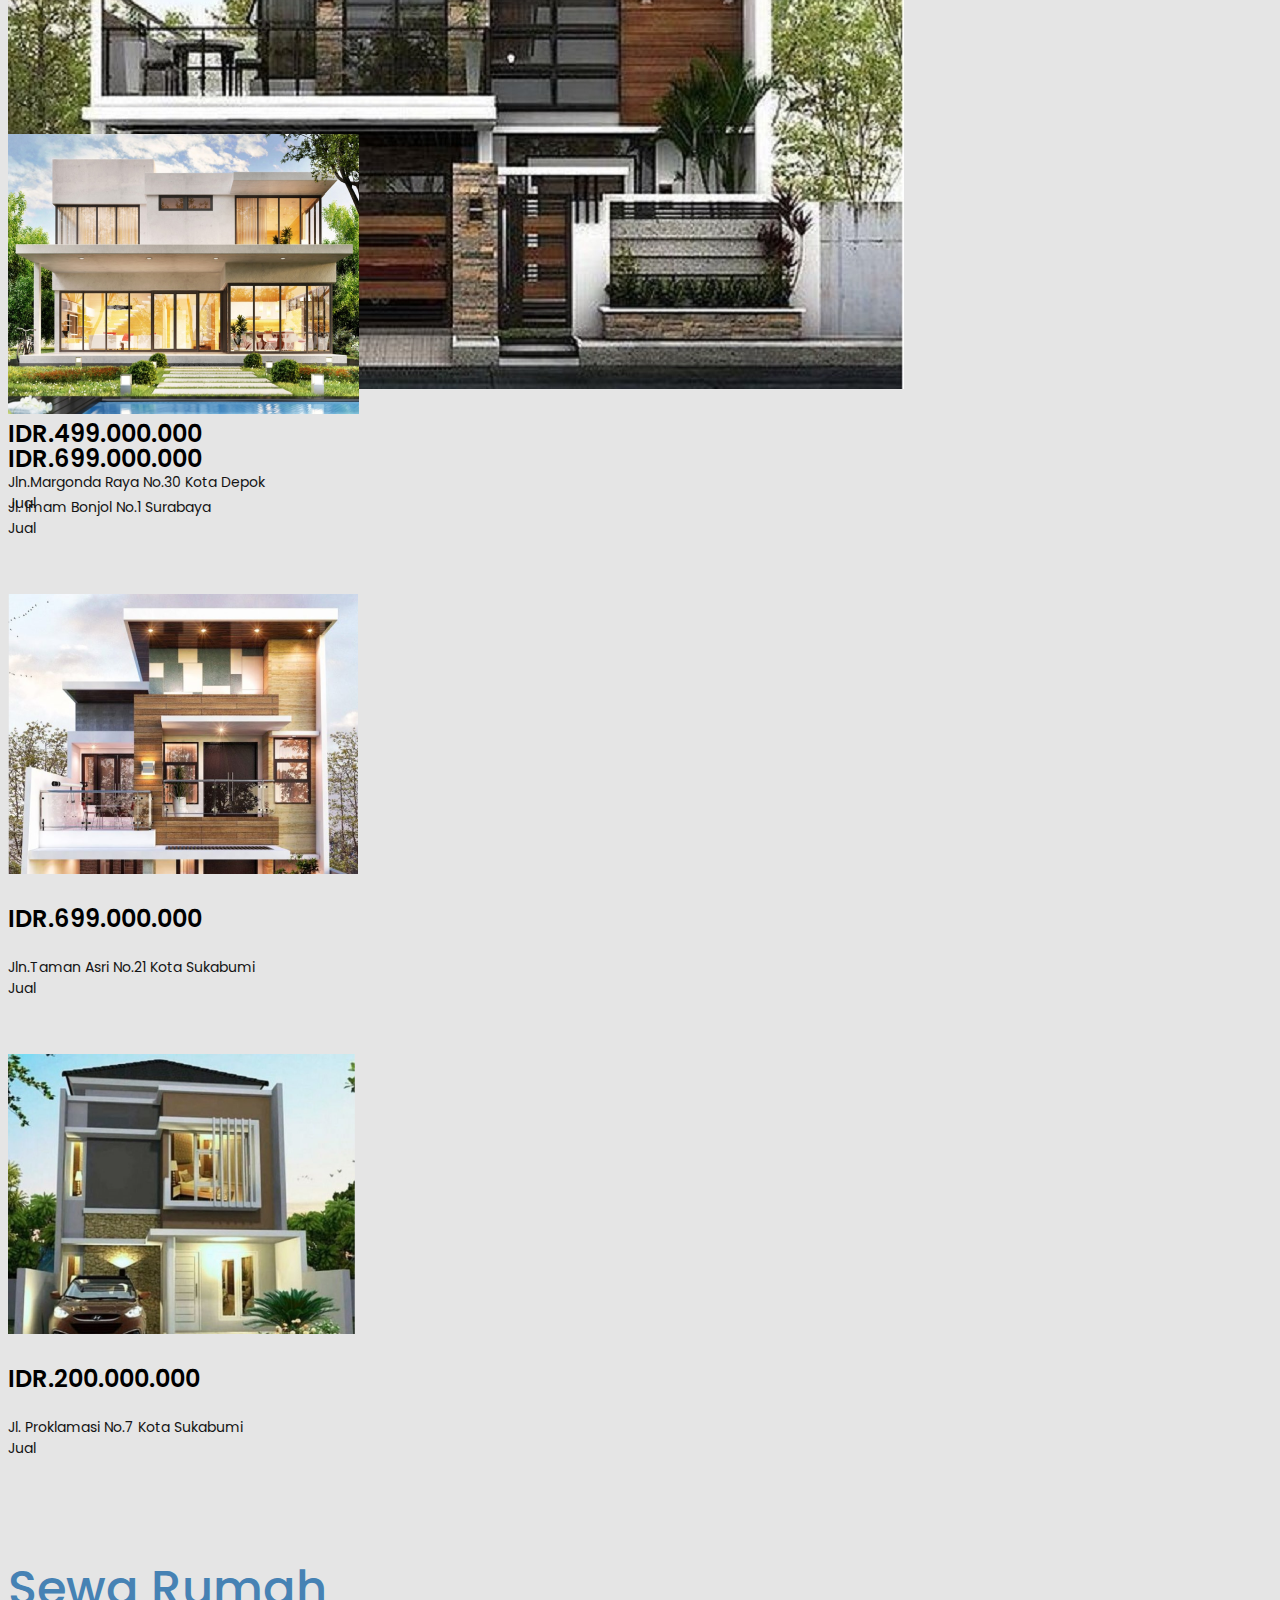
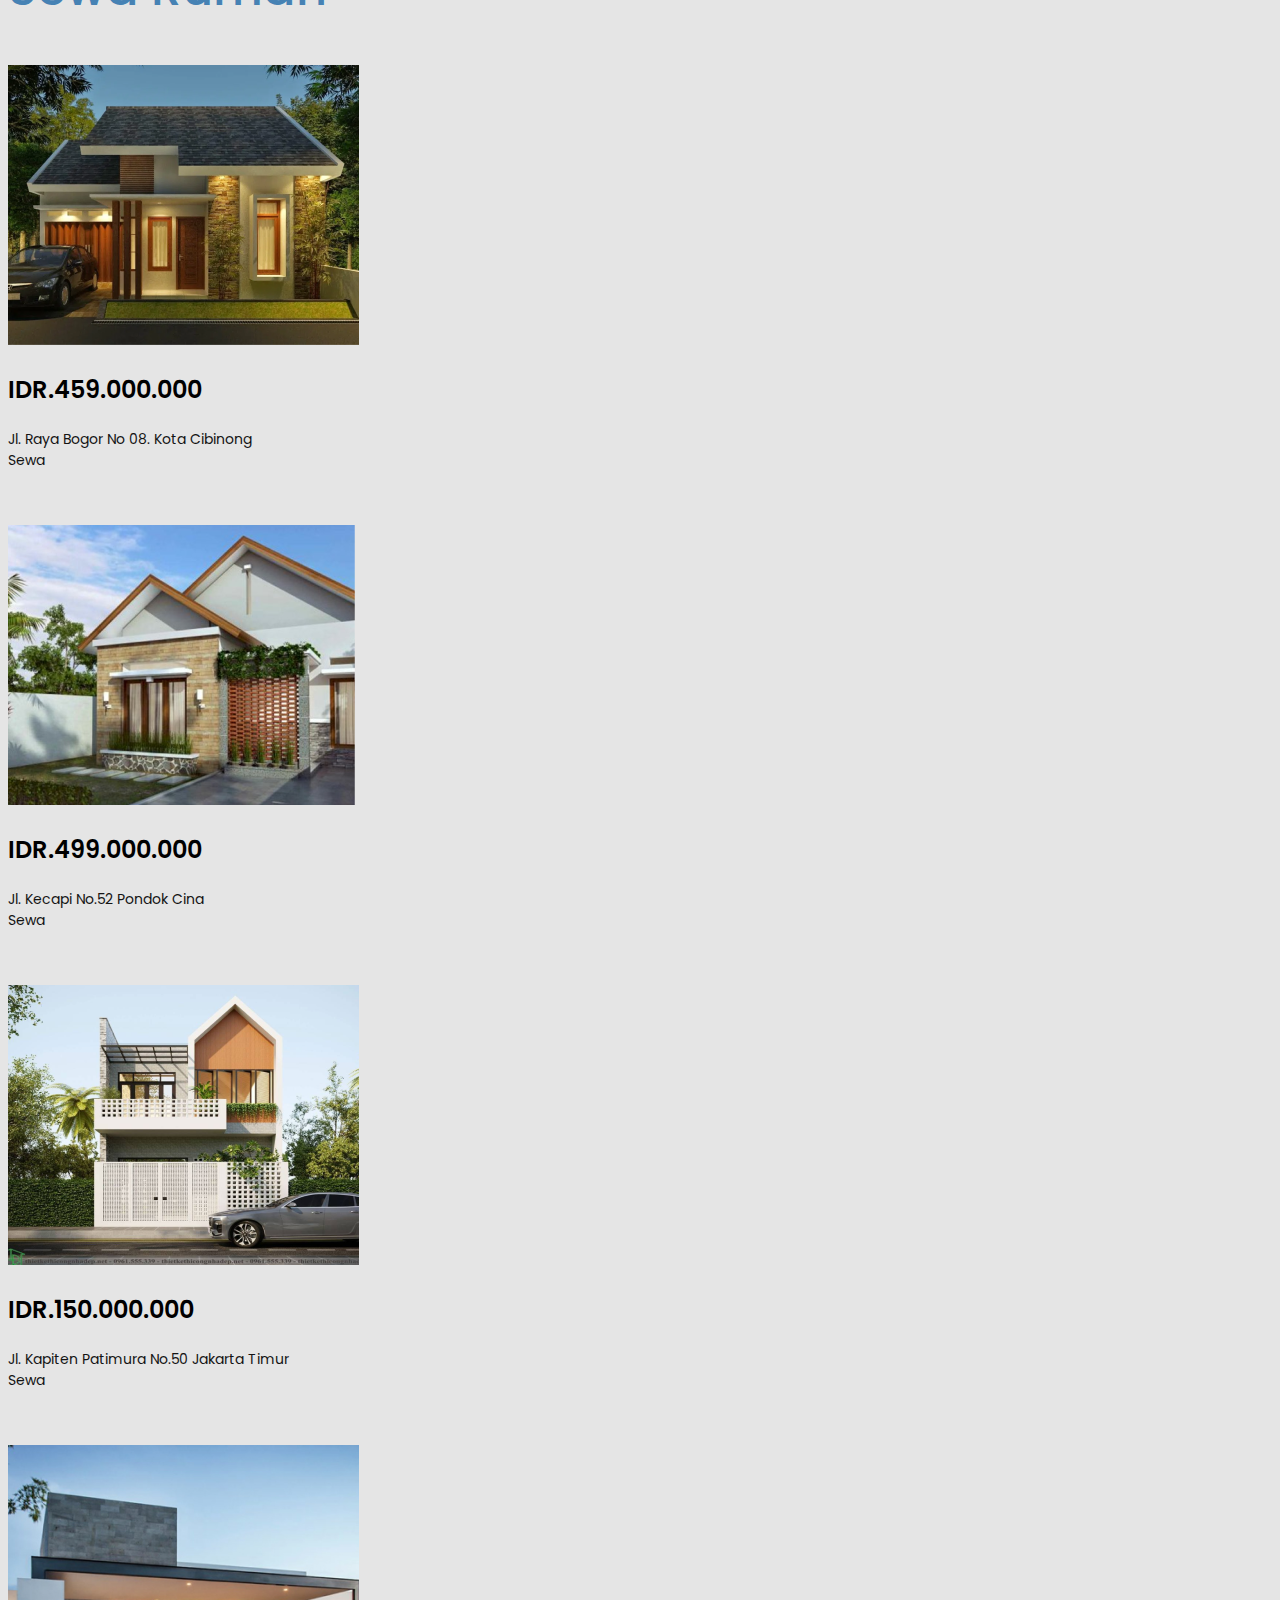
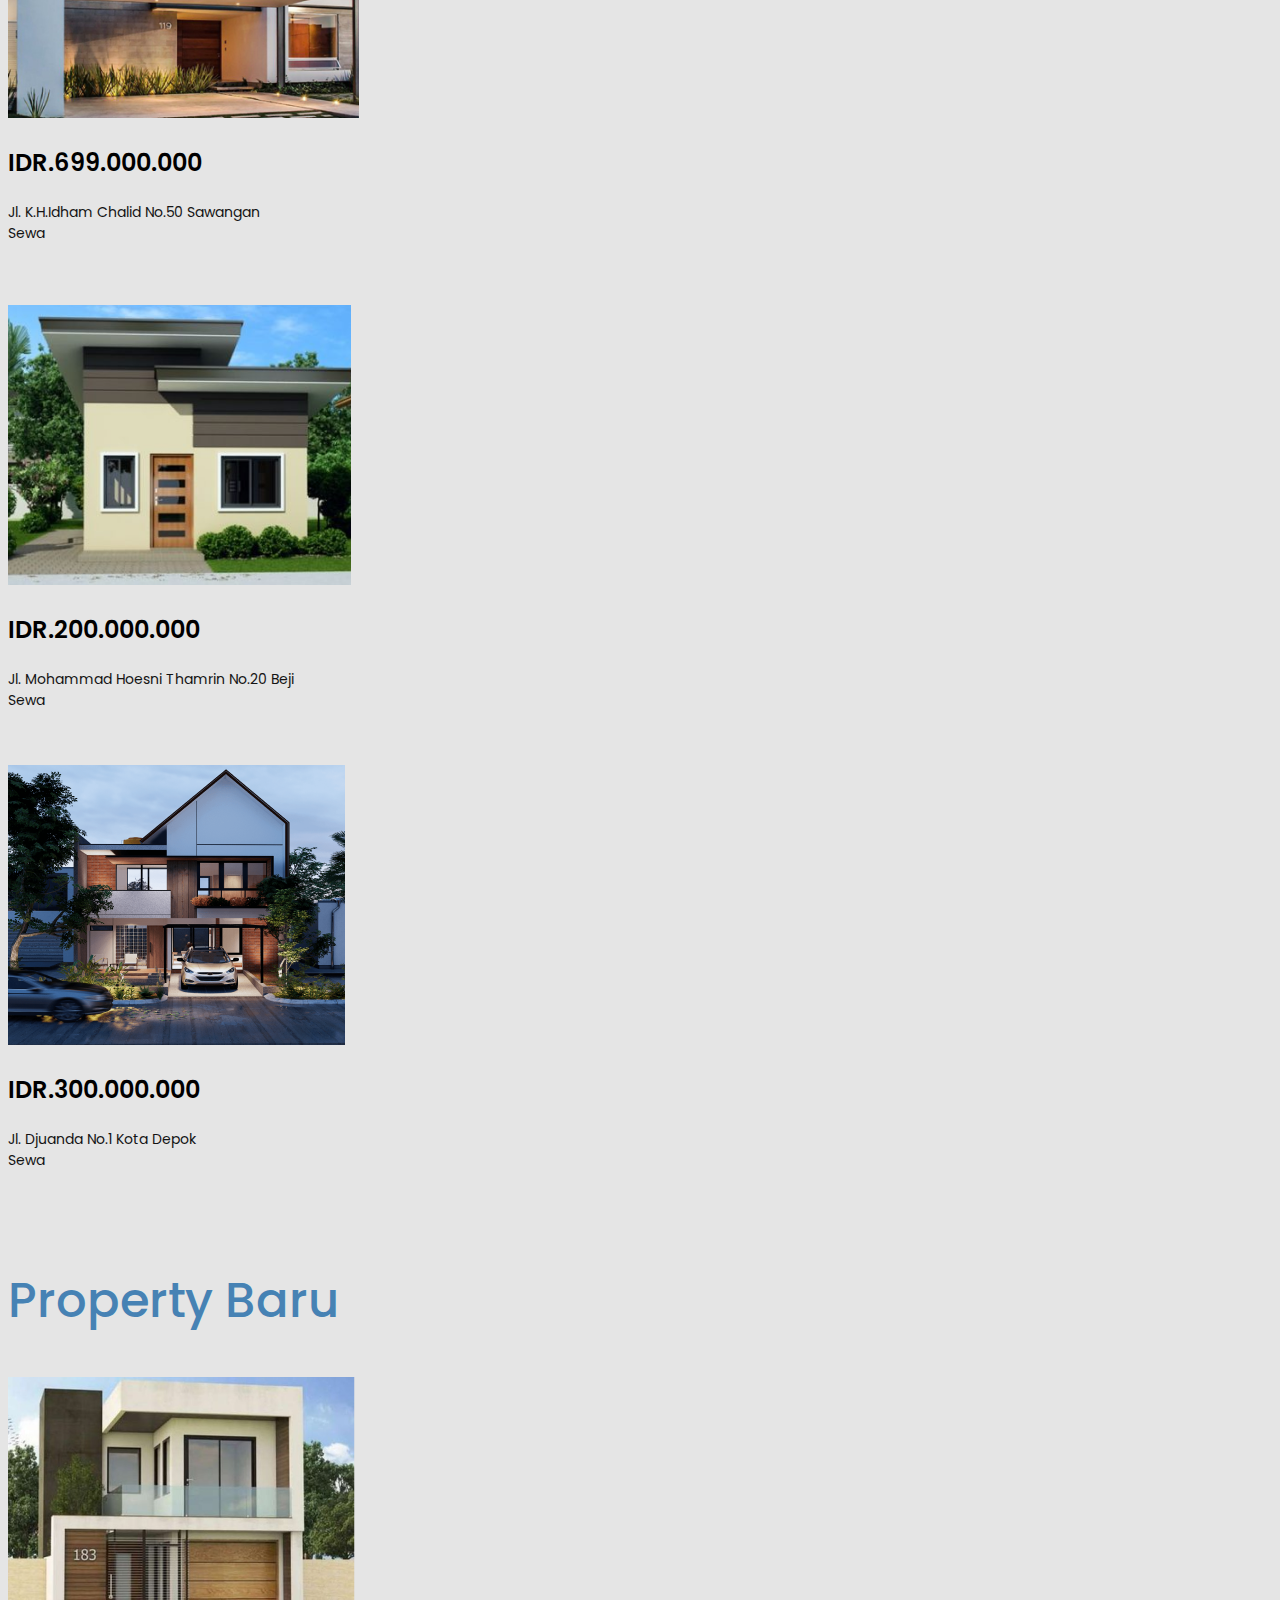
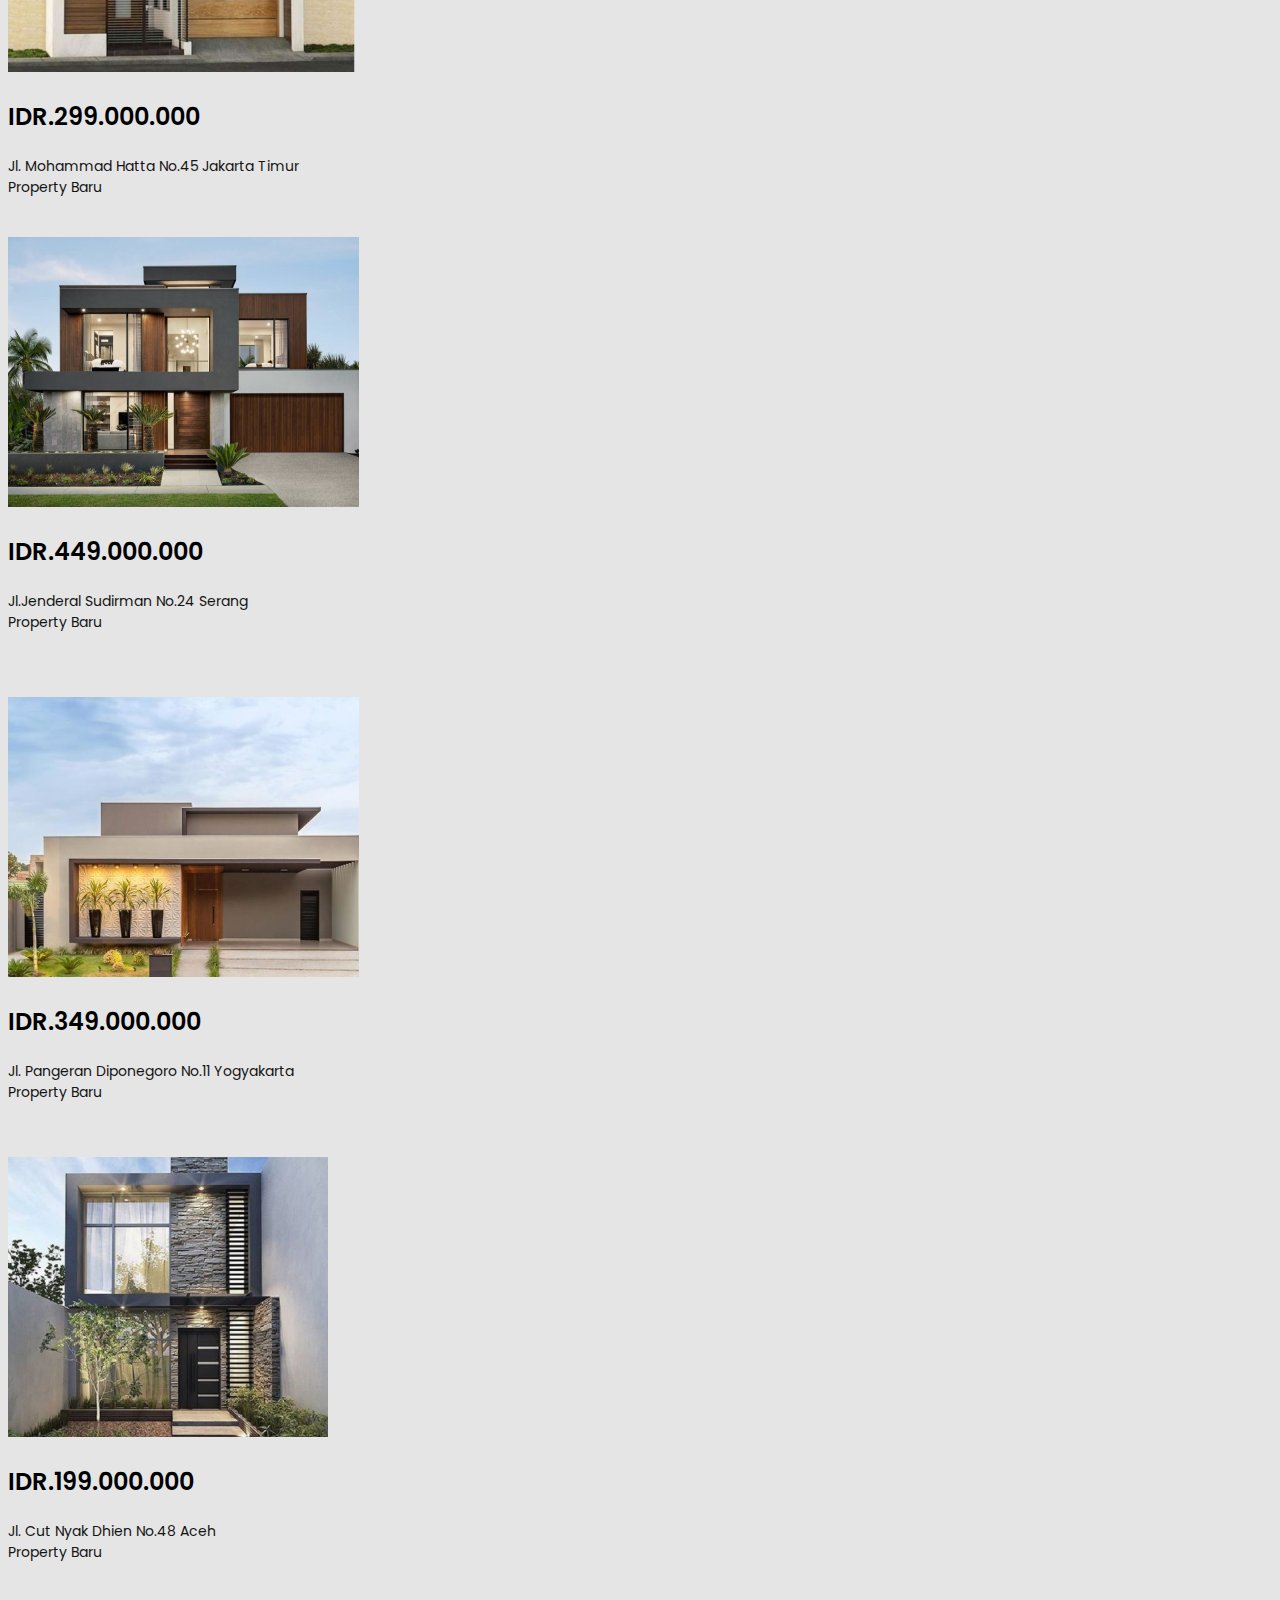
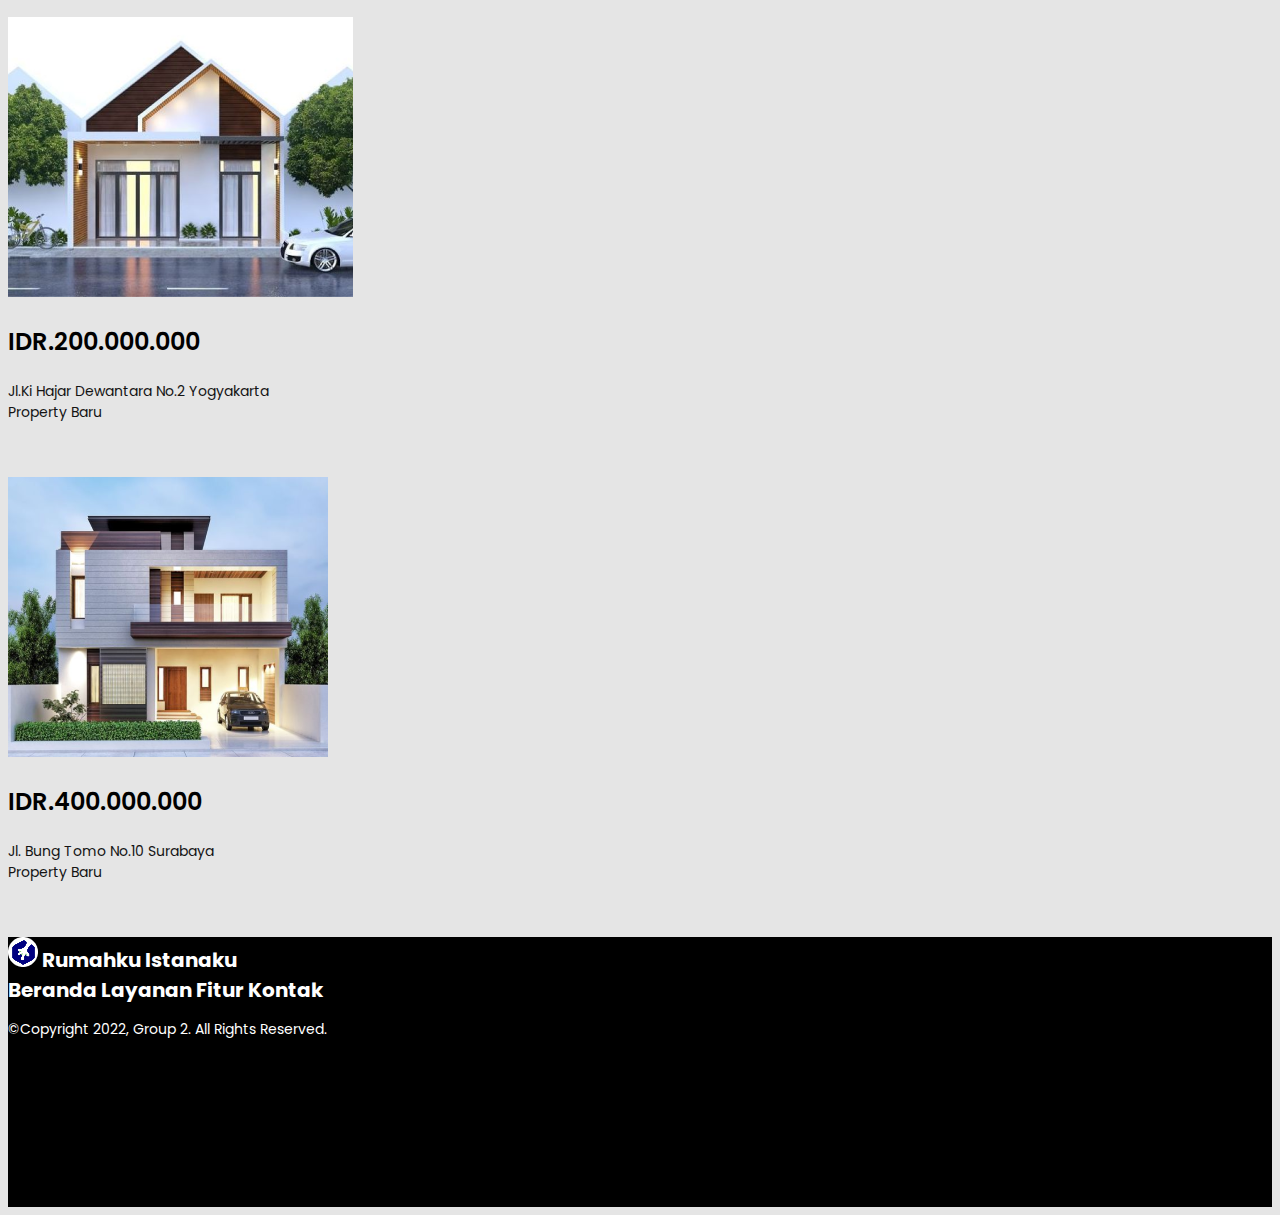
<file: kategori.html>
<!doctype html>
<html lang="en">
  <head>
    <meta charset="utf-8">
    <meta name="viewport" content="width=device-width, initial-scale=1">
    <title>Kategori | Rumahku Istanaku</title>
    <link href="https://cdn.jsdelivr.net/npm/bootstrap@5.2.2/dist/css/bootstrap.min.css" rel="stylesheet" integrity="sha384-Zenh87qX5JnK2Jl0vWa8Ck2rdkQ2Bzep5IDxbcnCeuOxjzrPF/et3URy9Bv1WTRi" crossorigin="anonymous">
    <link rel="preconnect" href="https://fonts.googleapis.com">
    <link rel="preconnect" href="https://fonts.gstatic.com" crossorigin>
    <link href="https://fonts.googleapis.com/css2?family=Montserrat:wght@200&family=Poppins:wght@400;500;700&display=swap" rel="stylesheet">
    <link rel="stylesheet" href="css/style.css">
    <link rel="stylesheet" href="css/responsive.css">
    <link rel="icon" href="img/Logo Rumahku Istanaku.png" type="image/x-icon">
  </head>
<body>

  <nav class="navbar navbar-expand-lg navbar-dark nav-color position-relative w-100">
    <div class="container">
      <a class="navbar-brand" href="index.html">
        <img src="img/Logo Rumahku Istanaku.png" alt="" width="30"  class="d-inline-block align-text-top me-3">Rumahku Istanaku</a>
      <button class="navbar-toggler" type="button" data-bs-toggle="collapse" data-bs-target="#navbarNav" aria-controls="navbarNav" aria-expanded="false" aria-label="Toggle navigation">
        <span class="navbar-toggler-icon"></span>
      </button>
      <div class="collapse navbar-collapse" id="navbarNav">
        <ul class="navbar-nav mx-auto">
        </ul>

        <div>
          <a href="registration.html"><button class="button-primary">Daftar</button></a>
          <a href="login.html"><button class="button-secondary">Masuk</button></a>
        </div>
      </div>
    </div>
  </nav>

<section id="kategori">
  <div class="container h-100">
    <div class="row h-100">
      <div class="col-12 text-center hero-tagline my-auto">
        <h2>Jual Rumah</h2>
      </div>
    </div>

    <div class="row">
      <div class="col-lg-4 col-md-6 mb-4 d-flex justify-content-evenly">
        <div class="card p-2" style="width: 22rem;">
          <img src="img/Home Image 1.png" alt="">
          <div class="card-body">
            <h4>IDR.459.000.000</h4>
            <p class="mb-4 lh-sm">Jl.Otto Iskandar Dinata No.23 Kota Depok <br> <span class="text-danger">Jual</span></p>
          </div>

          <div class="card-fasilitas d-flex justify-content-between px-4">
            <span>
              <img src="img/Bed Room Icon.png" alt=""> 3
              <p>Kamar Tidur</p>
            </span>

            <span>
              <img src="img/Toilet Icon.png" alt=""> 2
              <p>Kamar Mandi</p>
            </span>

            <span>
              <img src="img/Luas Rumah Icon.png" alt=""> 5
              <p>Luas Rumah</p>
            </span>
          </div>
        </div>
      </div>

      <div class="col-lg-4 col-md-6 mb-4 d-flex justify-content-evenly">
        <div class="card p-2" style="width: 22rem;">
          <img src="img/Home Image 2.png" alt="">
          <div class="card-body">
            <h4>IDR.499.000.000</h4>
            <p class="mb-4 lh-sm">Jl.Didi Sukardi No.21 Jakarta Selatan <br> <span class="text-danger">Jual</span></p>
          </div>

          <div class="card-fasilitas d-flex justify-content-between px-4">
            <span>
              <img src="img/Bed Room Icon.png" alt=""> 4
              <p>Kamar Tidur</p>
            </span>

            <span>
              <img src="img/Toilet Icon.png" alt=""> 3
              <p>Kamar Mandi</p>
            </span>

            <span>
              <img src="img/Luas Rumah Icon.png" alt=""> 7
              <p>Luas Rumah</p>
            </span>
          </div>
        </div>
      </div>

      <div class="col-lg-4 col-md-6 mb-4 d-flex justify-content-evenly">
        <div class="card p-2" style="width: 22rem;">
          <img src="img/Home Image 8.jpeg" alt="">
          <div class="card-body">
            <h4>IDR.499.000.000</h4>
            <p class="mb-4 lh-sm">Jln.Margonda Raya No.30 Kota Depok <br> <span class="text-danger">Jual</span></p>
          </div>

          <div class="card-fasilitas d-flex justify-content-between px-4">
            <span>
              <img src="img/Bed Room Icon.png" alt=""> 2
              <p>Kamar Tidur</p>
            </span>

            <span>
              <img src="img/Toilet Icon.png" alt=""> 1
              <p>Kamar Mandi</p>
            </span>

            <span>
              <img src="img/Luas Rumah Icon.png" alt=""> 4
              <p>Luas Rumah</p>
            </span>
          </div>
        </div>
      </div>

      <div class="col-lg-4 col-md-6 mb-4 d-flex justify-content-evenly">
        <div class="card p-2" style="width: 22rem;">
          <img src="img/Home Image 4.png" alt="">
          <div class="card-body">
            <h4>IDR.699.000.000</h4>
            <p class="mb-4 lh-sm">Jl. Imam Bonjol No.1 Surabaya <br> <span class="text-danger">Jual</span></p>
          </div>

          <div class="card-fasilitas d-flex justify-content-between px-4">
            <span>
              <img src="img/Bed Room Icon.png" alt=""> 5
              <p>Kamar Tidur</p>
            </span>

            <span>
              <img src="img/Toilet Icon.png" alt=""> 4
              <p>Kamar Mandi</p>
            </span>

            <span>
              <img src="img/Luas Rumah Icon.png" alt=""> 8
              <p>Luas Rumah</p>
            </span>
          </div>
        </div>
      </div>

      <div class="col-lg-4 col-md-6 mb-4 d-flex justify-content-evenly">
        <div class="card p-2" style="width: 22rem;">
          <img src="img/Home Image 11.png" alt="">
          <div class="card-body">
            <h4>IDR.699.000.000</h4>
            <p class="mb-4 lh-sm">Jln.Taman Asri No.21 Kota Sukabumi <br> <span class="text-danger">Jual</span></p>
          </div>

          <div class="card-fasilitas d-flex justify-content-between px-4">
            <span>
              <img src="img/Bed Room Icon.png" alt=""> 5
              <p>Kamar Tidur</p>
            </span>

            <span>
              <img src="img/Toilet Icon.png" alt=""> 4
              <p>Kamar Mandi</p>
            </span>

            <span>
              <img src="img/Luas Rumah Icon.png" alt=""> 6
              <p>Luas Rumah</p>
            </span>
          </div>
        </div>
      </div>
      
      <div class="col-lg-4 col-md-6 mb-4 d-flex justify-content-evenly">
        <div class="card p-2" style="width: 22rem;">
          <img src="img/Home Image 12.png" alt="">
          <div class="card-body">
            <h4>IDR.200.000.000</h4>
            <p class="mb-4 lh-sm">Jl. Proklamasi No.7 Kota Sukabumi <br> <span class="text-danger">Jual</span></p>
          </div>

          <div class="card-fasilitas d-flex justify-content-between px-4">
            <span>
              <img src="img/Bed Room Icon.png" alt=""> 3
              <p>Kamar Tidur</p>
            </span>

            <span>
              <img src="img/Toilet Icon.png" alt=""> 2
              <p>Kamar Mandi</p>
            </span>

            <span>
              <img src="img/Luas Rumah Icon.png" alt=""> 4
              <p>Luas Rumah</p>
            </span>
          </div>
        </div>
      </div>
    </div>
  </div>
</section>

  <section id="rekomendasi" class="mt-5">
      <div class="container">
        <div class="row mb-5">
          <div class="col-12 text-center">
            <h2>Sewa Rumah</h2>
          </div>
        </div>

        <div class="row">
          <div class="col-lg-4 col-md-6 mb-4 d-flex justify-content-evenly">
            <div class="card p-2" style="width: 22rem;">
              <img src="img/Home Image 13.png" alt="">
              <div class="card-body">
                <h4>IDR.459.000.000</h4>
                <p class="mb-4 lh-sm">Jl. Raya Bogor No 08. Kota Cibinong <br> <span class="text-danger">Sewa</span></p>
              </div>

              <div class="card-fasilitas d-flex justify-content-between px-4">
                <span>
                  <img src="img/Bed Room Icon.png" alt=""> 3
                  <p>Kamar Tidur</p>
                </span>

                <span>
                  <img src="img/Toilet Icon.png" alt=""> 1
                  <p>Kamar Mandi</p>
                </span>

                <span>
                  <img src="img/Luas Rumah Icon.png" alt=""> 4
                  <p>Luas Rumah</p>
                </span>
              </div>
            </div>
          </div>

          <div class="col-lg-4 col-md-6 mb-4 d-flex justify-content-evenly">
            <div class="card p-2" style="width: 22rem;">
              <img src="img/Home Image 10.png" alt="">
              <div class="card-body">
                <h4>IDR.499.000.000</h4>
                <p class="mb-4 lh-sm">Jl. Kecapi No.52 Pondok Cina <br> <span class="text-danger">Sewa</span></p>
              </div>

              <div class="card-fasilitas d-flex justify-content-between px-4">
                <span>
                  <img src="img/Bed Room Icon.png" alt=""> 4
                  <p>Kamar Tidur</p>
                </span>

                <span>
                  <img src="img/Toilet Icon.png" alt=""> 2
                  <p>Kamar Mandi</p>
                </span>

                <span>
                  <img src="img/Luas Rumah Icon.png" alt=""> 4
                  <p>Luas Rumah</p>
                </span>
              </div>
            </div>
          </div>

          <div class="col-lg-4 col-md-6 mb-4 d-flex justify-content-evenly">
            <div class="card p-2" style="width: 22rem;">
              <img src="img/Home Image 3.png" alt="">
              <div class="card-body">
                <h4>IDR.150.000.000</h4>
                <p class="mb-4 lh-sm">Jl. Kapiten Patimura No.50 Jakarta Timur <br> <span class="text-danger">Sewa</span></p>
              </div>

              <div class="card-fasilitas d-flex justify-content-between px-4">
                <span>
                  <img src="img/Bed Room Icon.png" alt=""> 4
                  <p>Kamar Tidur</p>
                </span>

                <span>
                  <img src="img/Toilet Icon.png" alt=""> 2
                  <p>Kamar Mandi</p>
                </span>

                <span>
                  <img src="img/Luas Rumah Icon.png" alt=""> 5
                  <p>Luas Rumah</p>
                </span>
              </div>
            </div>
          </div>

          <div class="col-lg-4 col-md-6 mb-4 d-flex justify-content-evenly">
            <div class="card p-2" style="width: 22rem;">
              <img src="img/Home Image 14.png" alt="">
              <div class="card-body">
                <h4>IDR.699.000.000</h4>
                <p class="mb-4 lh-sm">Jl. K.H.Idham Chalid No.50 Sawangan <br> <span class="text-danger">Sewa</span></p>
              </div>

              <div class="card-fasilitas d-flex justify-content-between px-4">
                <span>
                  <img src="img/Bed Room Icon.png" alt=""> 4
                  <p>Kamar Tidur</p>
                </span>

                <span>
                  <img src="img/Toilet Icon.png" alt=""> 3
                  <p>Kamar Mandi</p>
                </span>

                <span>
                  <img src="img/Luas Rumah Icon.png" alt=""> 7
                  <p>Luas Rumah</p>
                </span>
              </div>
            </div>
          </div>

          <div class="col-lg-4 col-md-6 mb-4 d-flex justify-content-evenly">
            <div class="card p-2" style="width: 22rem;">
              <img src="img/Home Image 9.png" alt="">
              <div class="card-body">
                <h4>IDR.200.000.000</h4>
                <p class="mb-4 lh-sm">Jl. Mohammad Hoesni Thamrin No.20 Beji <br> <span class="text-danger">Sewa</span></p>
              </div>

              <div class="card-fasilitas d-flex justify-content-between px-4">
                <span>
                  <img src="img/Bed Room Icon.png" alt=""> 2
                  <p>Kamar Tidur</p>
                </span>

                <span>
                  <img src="img/Toilet Icon.png" alt=""> 1
                  <p>Kamar Mandi</p>
                </span>

                <span>
                  <img src="img/Luas Rumah Icon.png" alt=""> 4
                  <p>Luas Rumah</p>
                </span>
              </div>
            </div>
          </div>

          <div class="col-lg-4 col-md-6 mb-4 d-flex justify-content-evenly">
            <div class="card p-2" style="width: 22rem;">
              <img src="img/Home Image 6.png" alt="">
              <div class="card-body">
                <h4>IDR.300.000.000</h4>
                <p class="mb-4 lh-sm">Jl. Djuanda No.1 Kota Depok <br> <span class="text-danger">Sewa</span></p>
              </div>

              <div class="card-fasilitas d-flex justify-content-between px-4">
                <span>
                  <img src="img/Bed Room Icon.png" alt=""> 3
                  <p>Kamar Tidur</p>
                </span>

                <span>
                  <img src="img/Toilet Icon.png" alt=""> 3
                  <p>Kamar Mandi</p>
                </span>

                <span>
                  <img src="img/Luas Rumah Icon.png" alt=""> 5
                  <p>Luas Rumah</p>
                </span>
              </div>
            </div>
          </div>
        </div>
      </div>
    </section>

    <section id="propertybaru" class="mt-5">
      <div class="container">
        <div class="row mb-5">
          <div class="col-12 text-center">
            <h2>Property Baru</h2>
          </div>
        </div>

        <div class="row">
          <div class="col-lg-4 col-md-6 mb-4 d-flex justify-content-evenly">
            <div class="card p-2" style="width: 22rem;">
              <img src="img/Home Image 17.png" alt="">
              <div class="card-body">
                <h4>IDR.299.000.000</h4>
                <p class="mb-4 lh-sm">Jl. Mohammad Hatta No.45 Jakarta Timur <br> <span class="text-danger">Property Baru</span></p>
              </div>

              <div class="card-fasilitas d-flex justify-content-between px-4">
                <span>
                  <img src="img/Bed Room Icon.png" alt=""> 3
                  <p>Kamar Tidur</p>
                </span>

                <span>
                  <img src="img/Toilet Icon.png" alt=""> 2
                  <p>Kamar Mandi</p>
                </span>

                <span>
                  <img src="img/Luas Rumah Icon.png" alt=""> 5
                  <p>Luas Rumah</p>
                </span>
              </div>
            </div>
          </div>

          <div class="col-lg-4 col-md-6 mb-4 d-flex justify-content-evenly">
            <div class="card p-2" style="width: 22rem;">
              <img src="img/Home Image 16.png" alt="">
              <div class="card-body">
                <h4>IDR.449.000.000</h4>
                <p class="mb-4 lh-sm">Jl.Jenderal Sudirman No.24 Serang <br> <span class="text-danger">Property Baru</span></p>
              </div>

              <div class="card-fasilitas d-flex justify-content-between px-4">
                <span>
                  <img src="img/Bed Room Icon.png" alt=""> 5
                  <p>Kamar Tidur</p>
                </span>

                <span>
                  <img src="img/Toilet Icon.png" alt=""> 3
                  <p>Kamar Mandi</p>
                </span>

                <span>
                  <img src="img/Luas Rumah Icon.png" alt=""> 7
                  <p>Luas Rumah</p>
                </span>
              </div>
            </div>
          </div>

          <div class="col-lg-4 col-md-6 mb-4 d-flex justify-content-evenly">
            <div class="card p-2" style="width: 22rem;">
              <img src="img/Home Image 15.png" alt="">
              <div class="card-body">
                <h4>IDR.349.000.000</h4>
                <p class="mb-4 lh-sm">Jl. Pangeran Diponegoro No.11 Yogyakarta <br> <span class="text-danger">Property Baru</span></p>
              </div>

              <div class="card-fasilitas d-flex justify-content-between px-4">
                <span>
                  <img src="img/Bed Room Icon.png" alt=""> 3
                  <p>Kamar Tidur</p>
                </span>

                <span>
                  <img src="img/Toilet Icon.png" alt=""> 1
                  <p>Kamar Mandi</p>
                </span>

                <span>
                  <img src="img/Luas Rumah Icon.png" alt=""> 5
                  <p>Luas Rumah</p>
                </span>
              </div>
            </div>
          </div>

          <div class="col-lg-4 col-md-6 mb-4 d-flex justify-content-evenly">
            <div class="card p-2" style="width: 22rem;">
              <img src="img/Home Image 18.png" alt="">
              <div class="card-body">
                <h4>IDR.199.000.000</h4>
                <p class="mb-4 lh-sm">Jl. Cut Nyak Dhien No.48 Aceh <br> <span class="text-danger">Property Baru</span></p>
              </div>

              <div class="card-fasilitas d-flex justify-content-between px-4">
                <span>
                  <img src="img/Bed Room Icon.png" alt=""> 3
                  <p>Kamar Tidur</p>
                </span>

                <span>
                  <img src="img/Toilet Icon.png" alt=""> 1
                  <p>Kamar Mandi</p>
                </span>

                <span>
                  <img src="img/Luas Rumah Icon.png" alt=""> 4
                  <p>Luas Rumah</p>
                </span>
              </div>
            </div>
          </div>

          <div class="col-lg-4 col-md-6 mb-4 d-flex justify-content-evenly">
            <div class="card p-2" style="width: 22rem;">
              <img src="img/Home Image 5.png" alt="">
              <div class="card-body">
                <h4>IDR.200.000.000</h4>
                <p class="mb-4 lh-sm">Jl.Ki Hajar Dewantara No.2 Yogyakarta <br> <span class="text-danger">Property Baru</span></p>
              </div>

              <div class="card-fasilitas d-flex justify-content-between px-4">
                <span>
                  <img src="img/Bed Room Icon.png" alt=""> 5
                  <p>Kamar Tidur</p>
                </span>

                <span>
                  <img src="img/Toilet Icon.png" alt=""> 1
                  <p>Kamar Mandi</p>
                </span>

                <span>
                  <img src="img/Luas Rumah Icon.png" alt=""> 5
                  <p>Luas Rumah</p>
                </span>
              </div>
            </div>
          </div>

          <div class="col-lg-4 col-md-6 mb-4 d-flex justify-content-evenly">
            <div class="card p-2" style="width: 22rem;">
              <img src="img/Home Image 19.png" alt="">
              <div class="card-body">
                <h4>IDR.400.000.000</h4>
                <p class="mb-4 lh-sm">Jl. Bung Tomo No.10 Surabaya <br> <span class="text-danger">Property Baru</span></p>
              </div>

              <div class="card-fasilitas d-flex justify-content-between px-4">
                <span>
                  <img src="img/Bed Room Icon.png" alt=""> 3
                  <p>Kamar Tidur</p>
                </span>

                <span>
                  <img src="img/Toilet Icon.png" alt=""> 3
                  <p>Kamar Mandi</p>
                </span>

                <span>
                  <img src="img/Luas Rumah Icon.png" alt=""> 5
                  <p>Luas Rumah</p>
                </span>
              </div>
            </div>
          </div>
        </div>
      </div>
    </section>

    <!-- Footer-->
    <footer class="d-flex align-items-center position-relative">
      <div class="container-fluid">
        <div class="container">
          <div class="row">
            <div class="col-md-7 d-flex align-items-center justify-content-md-start justify-content-center">
              <img src="img/Logo Rumahku Istanaku.png" alt="">
              <a href="#" class="ms-2">Rumahku Istanaku</a>
            </div>
            <div class="col-md-5 d-flex justify-content-evenly justify-content-center">
              <a href="#hero"> Beranda </a>
              <a href="#layanan">Layanan</a>
              <a href="#fitur">Fitur</a>
              <a href="#contact">Kontak</a>
            </div>
          </div>
          <div class="row position-absolute copyright start-50 translate-middle">
            <div class="col-12">
              <p class="text-center">©Copyright 2022, Group 2. All Rights Reserved.</p>
            </div>
          </div>
        </div>  
      </div>
    </footer>
</body>
</html>
</file>
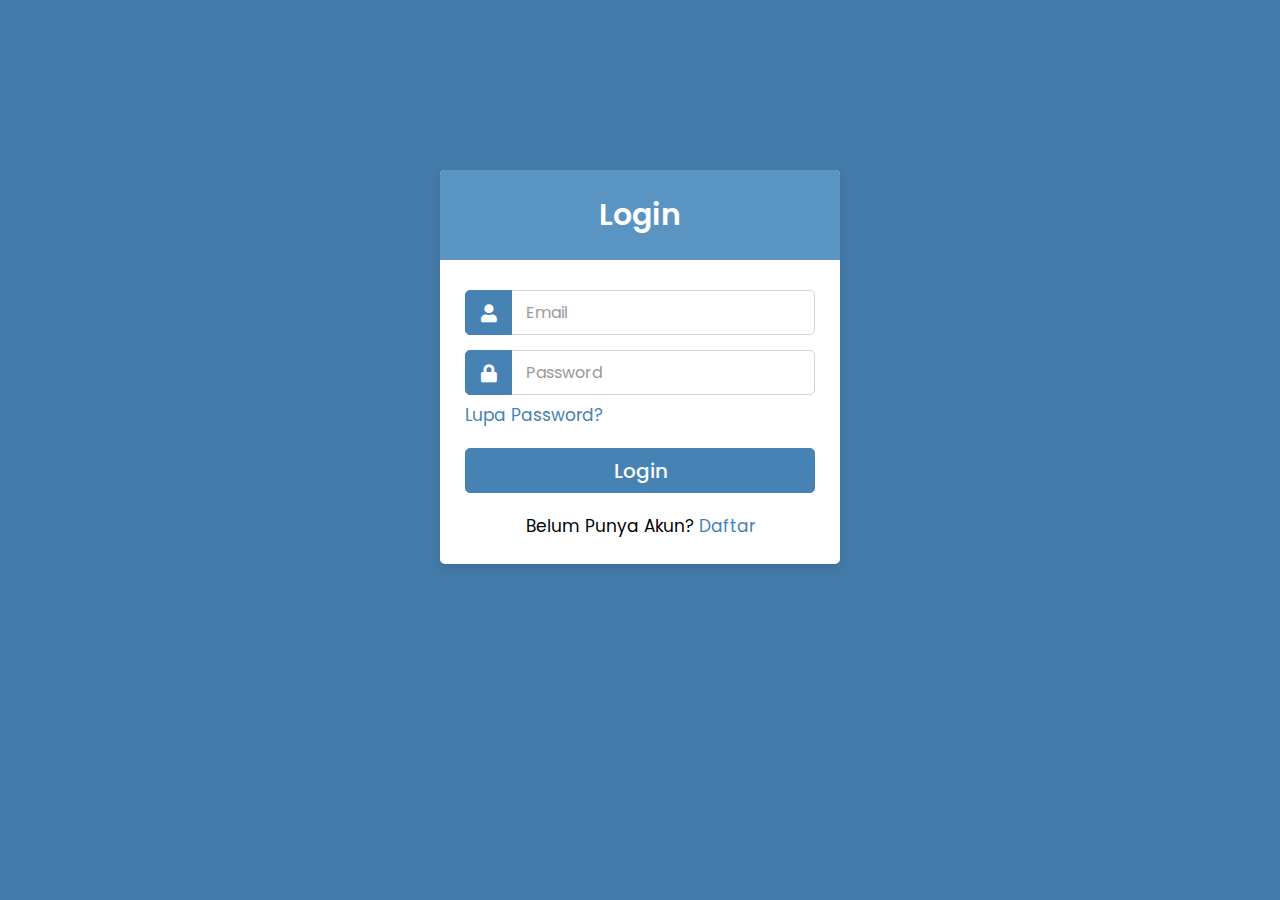
<file: login.html>
<!DOCTYPE html>
<html lang="en" dir="ltr">
  <head>
    <meta charset="utf-8">
    <meta name="viewport" content="width=device-width, initial-scale=1.0">
    <title>Login</title>
    <link rel="icon" href="img/Logo Rumahku Istanaku.png" type="image/x-icon">
    <link rel="stylesheet" href="css/login.css">
    <link rel="stylesheet" href="https://cdnjs.cloudflare.com/ajax/libs/font-awesome/5.15.2/css/all.min.css"/>
  </head>
  <body>
    <div class="container">
      <div class="wrapper">
        <div class="title"><span>Login</span></div>
        <form action="#">
          <div class="row">
            <i class="fas fa-user"></i>
            <input type="text" placeholder="Email" required>
          </div>
          <div class="row">
            <i class="fas fa-lock"></i>
            <input type="password" placeholder="Password" required>
          </div>
          <div class="pass"><a href="#">Lupa Password?</a></div>
          <div class="row button">
            <input type="submit" value="Login">
          </div>
          <div class="signup-link">Belum Punya Akun? <a href="registration.html">Daftar</a></div>
        </form>
      </div>
    </div>

  </body>
</html>
</file>
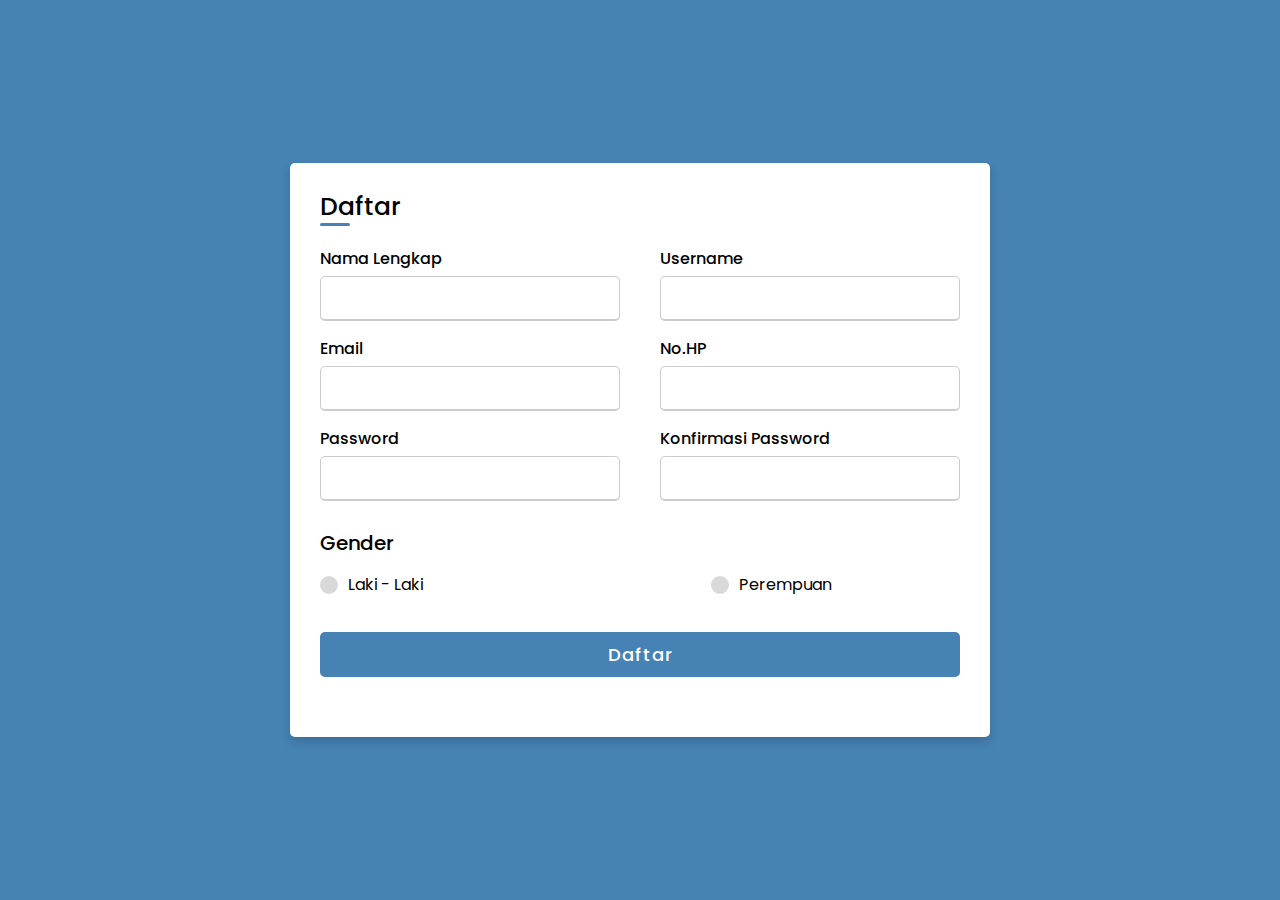
<file: registration.html>
<!DOCTYPE html>
<html lang="en" dir="ltr">
  <head>
    <meta charset="UTF-8">
    <title>Daftar</title>
    <link rel="stylesheet" href="css/registration.css">
    <meta name="viewport" content="width=device-width, initial-scale=1.0">
    <link rel="icon" href="img/Logo Rumahku Istanaku.png" type="image/x-icon">
   </head>
<body>
  <div class="container">
    <div class="title">Daftar</div>
    <div class="content">
      <form action="#">
        <div class="user-details">
          <div class="input-box">
            <span class="details">Nama Lengkap</span>
            <input type="text" placeholder="" required>
          </div>
          <div class="input-box">
            <span class="details">Username</span>
            <input type="text" placeholder="" required>
          </div>
          <div class="input-box">
            <span class="details">Email</span>
            <input type="text" placeholder="" required>
          </div>
          <div class="input-box">
            <span class="details">No.HP</span>
            <input type="text" placeholder="" required>
          </div>
          <div class="input-box">
            <span class="details">Password</span>
            <input type="password" placeholder="" required>
          </div>
          <div class="input-box">
            <span class="details">Konfirmasi Password</span>
            <input type="password" placeholder="" required>
          </div>
        </div>
        <div class="gender-details">
          <input type="radio" name="gender" id="dot-1">
          <input type="radio" name="gender" id="dot-2">
          <span class="gender-title">Gender</span>
          <div class="category">
            <label for="dot-1">
            <span class="dot one"></span>
            <span class="gender">Laki - Laki</span>
          </label>
          <label for="dot-2">
            <span class="dot two"></span>
            <span class="gender">Perempuan</span>
          </label>
          </div>
        </div>
        <div class="button">
          <input type="submit" value="Daftar">
        </div>
      </form>
    </div>
  </div>

</body>
</html>
</file>
<file: css/style.css>
:root {
    --pr-color : #4682b4;
}

/* Navbar */

body {
    font-family: 'Poppins', sans-serif;
    background-color: #E5E5E5;
}


.navbar {
    z-index: 3;
}

/* Navbar Color */

.nav-color {
    background-color: var(--pr-color);
    transition: all ease-in-out 0.3s;
}

.bg-transparent {
    transition: all ease-in-out 0.3s;
}
* {
    z-index: 2;
}

.accsent-img {
    z-index: 1;
}

.navbar-brand {
    font-weight: 700;
    font-size: 20px;
}

.nav-link{
    font-size: 16px;
}

.nav-link.active {
    font-weight: 700;
}


.button-primary {
    width: 133px;
    height: 40px;
    background-color: transparent;
    color: #fff;
    border: none;
    font-size: 16px;
    font-weight: 400;
}

.button-secondary {
    width: 133px;
    height: 40px;
    background-color: #fff;
    color: var(--pr-color);
    border: none;
    font-size: 16px;
    font-weight: 700;
}

/* Hero Section */

#hero  {
    background: linear-gradient(160deg, var(--pr-color), #000);
    height: 100vh;
    width: 100%;
}

.img-hero {
    height: 100%;
    z-index: 1;
}

.hero-tagline h1 {
    color: #fff;
    font-weight: 700;
    font-size: 50px;
    line-height: 72px;
    
}

.hero-tagline p {
    font-size: 16px;
    color: #fff;
    margin-bottom: 60px;
    margin-top: 20px;
    line-height: 30px;
    width: 85%;
}

.button-lg-primary {
    width: 237px;
    height: 70px;
    background-color: #fff;
    color: var(--pr-color);
    border: none;
    font-size: 20px;
    font-weight: 700;
}

/* Layanan Section */

#layanan {
    padding: 100px 0;
}

h2 {
    font-size: 48px;
    font-weight: 500;
    color: var(--pr-color);
}

#kategori h2 {
    padding: 50px;
}

.sub-title {
    font-size: 18px;
    color: #000;
}

.card-layanan {
    width: 100%;
    height: 313px;
    border-radius: 5px;
    background-color: #fff;
    padding: 40px;
    box-shadow: 0 0 7px 3px rgba(0, 0, 0, 0.05);

    transition: all .2s ease-in;
}

.circle-icon {
    width: 75px;
    height: 75px;
    background-color: var(--pr-color);
    border-radius: 50%;

    transition: all .1s ease-in;
}

.card-layanan h3 {
    color: var(--pr-color);
    font-size: 24px;

    transition: all .2s ease-in;

}

.card-layanan p {
    color: #000;
    font-size: 14px;

    transition: all .3s ease-in;
}

/* Hover */

.card-layanan:hover {
    width: 100%;
    height: 313px;
    border-radius: 5px;
    background: linear-gradient(160deg, var(--pr-color), rgb(0, 0, 0));
    padding: 40px;
    box-shadow: 0 0 7px 3px rgba(0, 0, 0, 0.05);

    transition: all .2s ease-in;
}

.card-layanan:hover .circle-icon {
    background-color: #fff;
    transition: all .2s ease-in;
}

.card-layanan:hover h3 {
    color: #fff;
    font-size: 24px;

    transition: all .2s ease-in;

}

.card-layanan:hover p {
    color: #fff;
    font-size: 14px;

    transition: all .2s ease-in;
}

/* Search Section */

#search {
    background-image: url(../img/Search\ Background\ 2.jpg);
    height: 100vh;
    background-repeat: no-repeat;
    background-size: cover;
}

#search h2 {
font-size: 48px;
font-weight: 600;
line-height: 72px;
letter-spacing: 0em;
text-align: center;
color: #fff;

}

#search p {
font-size: 22px;
font-weight: 400;
line-height: 40px;
letter-spacing: 0em;
text-align: center;
color: #fff;
}

.input-cari {
    height: 88px;
}

.input-cari:focus {
    border: none;
}

.input-cari .button-secondary {
    width: 200px;
    height: 88px;
    background-color: rgba(255, 255, 255, 0.8);
    color: var(--pr-color);
    font-size: 18px;
    font-weight: 500;
    border: none;
    border-radius: 0 10px 0 10px;
}

.input-cari .button-primary {
    height: 88px;
    background-color: var(--pr-color);
    color: #fff;
    border: none;
    font-size: 36px;
    font-weight: 500;
    border-radius: 0 20px 20px 0;
}

.nav-tabs {
    border: none;
}

.nav-tabs .nav-link {
    background-color: rgba(255, 255, 255, 0.5);
    border-radius: 0 0 0 0;
}

.nav-tabs .nav-link:active {
    background-color: rgba(255, 255, 255, 0.8);
    color: var(--pr-color);
    border-radius: 0 9px 0 0;
    font-weight: 500;
}

.nav-tabs .nav-link {
    color: #000;
    border: none;
}

/* Section Rekomendasi  */

.card {
    height: 460px;
    width: 95%;
    border: none;
    
}

.card-body h4 {
    color: #000;
    font-weight: 600;
    font-size: 24px;
    line-height: .8rem;
    
}

.card-body p {
    color: #141414;
    font-weight: 400;
    font-size: 14px;

}

.card:hover {
    background: linear-gradient(170deg, var(--pr-color),#2B547E, #728FCE, rgb(31, 31, 31));
    box-shadow: 0 10px 20px rgba(0, 0, 0, .25);
    transition: all ease-in-out .3s;
}

.card:hover .card-body h4 {
    color: #fff;
    transition: all ease-in-out .3s;
}

.card:hover .card-body p {
    color: #fff;
    transition: all ease-in-out 0.3s;
}

.card-fasilitas {
    position: absolute;
    right: 0;
    left: 0;
    bottom: 10px;
    background-color: #fff;
}

.card-fasilitas span {
    font-weight: 500;
    margin-top: 18px;
    color: #000;

}

.card-fasilitas p {
    font-size: 12px;
    color: #000;
}

/* Card Fasilitas */

.button-fitur {
    width: 250px;
    height: 63px;
    background-color: var(--pr-color);
    border: none;
    font-size: 20px;
    font-weight: 500;
    color: #fff;
}

#fitur h2{
    font-size: 48px;
    font-weight: 500;
}

.card-fitur h5 {
    color: #fff;
    font-size: 36px;
    font-weight: 600;

}

.card-fitur span {
    color: #fff;
    font-size: 14px;
    
}

.card-fitur h6 {
    color: #fff;
    font-size: 24px;
    font-weight: 600;
}

.card-fitur button {
    background-color: var(--pr-color);
    color: #fff;
    border: none;
    width: 150px;
    height: 45px;
    font-size: 18px;
    font-weight: 500;
}

.card-fitur .overlay {
    background-color:rgba(0, 0, 0, 0) ;
    opacity: 0;
    transition: all ease-in-out .3s;
}

.card-fitur .overlay:hover {
    background-color:rgba(0, 0, 0, 0.6) ;
    opacity: 1;
}

.button-arrow-left {
    border: none;
    border-radius: 50%;
    width: 61px;
    height: 61px;
    background-color: var(--pr-color);
    padding: 0;
}

.button-arrow-right {
    border: none;
    border-radius: 50%;
    width: 61px;
    height: 61px;
    background-color: var(--pr-color);
    padding: 0;
}

#contact {
    background-image: url(../img/Background\ Image\ Kontak.png);
    margin-top: 158px;
    background-size: cover;
    background-repeat: no-repeat;
}

#contact .overlay {
    background: rgba(0, 0, 0, 0.5);

}

#contact .container {
    padding: 148px 0 148px 0;
}

#contact h3 {
    font-style: normal;
    font-weight: 600;
    font-size: 40px;
    line-height: 60px;
    color: #fff;
    width: 450px;
}

#contact h6 {
    font-weight: 600;
    font-size: 18px;
    line-height: 27px;
    color: #fff;
    margin: 19px 0  14px 0;
}

.kontak a {
    font-style: normal;
    font-weight: normal;
    font-size: 16px;
    line-height: 18px;
    color: #fff;
    text-decoration: none;
    margin-left: 18px;
    width: 332px;
    display: inline-block;
}

.link-rumahku-istanaku {
    font-style: normal;
    font-weight: 400;
    font-size: 16px;
    line-height: 18px;
    color: #FFFFFF;
    text-decoration: none;
}

.card-contact {
    width: 100%;
    height: 520px;
    background: #fff;
    border-radius: 5px;
    padding: 52px 48px;
}

.card-contact h2 {
    font-style: normal;
    font-weight: 600;
    font-size: 40px;
    line-height: 60px;
    color: var(--pr-color);
    text-align: center;
    margin-bottom: 21px;
}

.form-control{
    background: #C4C4C4;
    height: 88px !important;
    border-radius: 0;
}

.form-floating label {
    font-style: normal;
    font-weight: normal;
    font-size: 16px;
    line-height: 18px;
    color: #717171;
}

.button-kontak {
    width: 100%;
    height: 75px;
    background: var(--pr-color);
    font-weight: 600;
    font-size: 24px;
    line-height: 36px;
    color: #FFFFFF;
    border: none;
}

footer {
    width: 100%;
    height: 270px; 
    background: #000;

}

.copyright {
    bottom: 1%;
    color: #fff;
    font-style: normal;
    font-weight: 400;
    font-size: 14px;
    line-height: 21px;
    color: #FFFFFF;
}

footer a {
    font-style: normal;
    font-weight: bold;
    font-size: 20px;
    line-height: 30px;
    color: #fff;
    text-decoration: none;
}
</file>
<file: css/responsive.css>
@media screen and (max-width: 991px) {
    .hero-tagline h1 {
        line-height: 52px;
        width: 441px;
    }
    .img-hero {
        width: 75%;
        height: auto;
    }
    .input-cari .button-secondary {
        width: 120px;
        font-size: 14px;
        border-radius: 0;
    }

    .input-cari .button-primary {
        font-size: 24px;
        border-radius: 0;
    }

    #rekomandasi {
        margin-top: 100px;
    }

    .button-fitur {
        width: 100%;
    }

    #contact h3 {
        font-size: 30px;
        width: 100%;
    }

    .card-contact {
        width: 100%;
        height: auto;
        padding: 52px 48px;
        margin-top: 42px;
    }
    
    .card-contact h2 {
        font-size: 32px;
        line-height: 42px;
        margin-bottom: 21px;
    }

    .button-primary {
        display: block;
        width: 100%;

    }

    .button-secondary {
        display: block;
        width: 100%;
    }

    .card-layanan {
        height: 400px;
    }

    #rekomendasi h2 {
        font-size: 44px;
    }

    footer a {
        margin: 0px 10px 0px 5px;
    }

    .card-layanan:hover {
        width: 100%;
        height: 400px;
        border-radius: 5px;
        background: linear-gradient(160deg, var(--pr-color), rgb(0, 0, 0));
        padding: 40px;
        box-shadow: 0 0 7px 3px rgba(0, 0, 0, 0.05);
    
        transition: all .2s ease-in;
    }
}
    
@media screen and (max-width: 767px) {
    .hero-tagline h1 {
        line-height: 52px;
    }

    .img-hero {
        width: 70%;
        height: auto;
    }

    h2 {
        font-size: 34px;
    }

    .sub-title {
        font-size: 16px;
    }

    .card-layanan {
        margin: 15px 0 ;
    }
    
    #search h2 {
        font-size: 42px;
        line-height: 52px;
    }

    #search p {
        font-size: 18px;
        line-height: 24px;
    }

    .input-cari .button-secondary {
        width: 50%;
        height: 60px;
        border-radius: 0;
    }

    .input-cari .button-primary {
        height: 60px;
        font-size: 20px;
        width: 30%;
        border-radius: 0;
    }

    .input-cari .form-control {
        height: 60px !important;
    }

    #contact h3 {
        width: 420px;
    }

}
@media screen and (max-width: 375px) {
    body {
        background-color: #E5E5E5;
    }
}
</file>
<file: css/login.css>
@import url('https://fonts.googleapis.com/css2?family=Poppins:wght@200;300;400;500;600;700&display=swap');
*{
  margin: 0;
  padding: 0;
  box-sizing: border-box;
  font-family: 'Poppins',sans-serif;
}
body{
  background: #457baa;
  overflow: hidden;
}
::selection{
  background:#4682b4;
}
.container{
  max-width: 440px;
  padding: 0 20px;
  margin: 170px auto;
}
.wrapper{
  width: 100%;
  background: #fff;
  border-radius: 5px;
  box-shadow: 0px 4px 10px 1px rgba(0,0,0,0.1);
}
.wrapper .title{
  height: 90px;
  background: #5994c2;
  border-radius: 5px 5px 0 0;
  color: #fff;
  font-size: 30px;
  font-weight: 600;
  display: flex;
  align-items: center;
  justify-content: center;
}
.wrapper form{
  padding: 30px 25px 25px 25px;
}
.wrapper form .row{
  height: 45px;
  margin-bottom: 15px;
  position: relative;
}
.wrapper form .row input{
  height: 100%;
  width: 100%;
  outline: none;
  padding-left: 60px;
  border-radius: 5px;
  border: 1px solid lightgrey;
  font-size: 16px;
  transition: all 0.3s ease;
}
form .row input:focus{
  border-color: #4682b4;
  box-shadow: inset 0px 0px 2px 2px rgba(26,188,156,0.25);
}
form .row input::placeholder{
  color: #999;
}
.wrapper form .row i{
  position: absolute;
  width: 47px;
  height: 100%;
  color: #fff;
  font-size: 18px;
  background: #4682b4;
  border: 1px solid #4682b4;
  border-radius: 5px 0 0 5px;
  display: flex;
  align-items: center;
  justify-content: center;
}
.wrapper form .pass{
  margin: -8px 0 20px 0;
}
.wrapper form .pass a{
  color: #4682b4;
  font-size: 17px;
  text-decoration: none;
}
.wrapper form .pass a:hover{
  text-decoration: underline;
}
.wrapper form .button input{
  color: #fff;
  font-size: 20px;
  font-weight: 500;
  padding-left: 0px;
  background: #4682b4;
  border: 1px solid #4682b4;
  cursor: pointer;
}
form .button input:hover{
    background: linear-gradient(160deg, #4682b4, rgb(0, 0, 0));
}
.wrapper form .signup-link{
  text-align: center;
  margin-top: 20px;
  font-size: 17px;
}
.wrapper form .signup-link a{
  color: #4682b4;
  text-decoration: none;
}
form .signup-link a:hover{
  text-decoration: underline;
}

.error_message {
  font-size: 15px;
  margin-bottom: 5px;
  color: #f74040;
  display: none;
}
</file>
<file: css/registration.css>
@import url('https://fonts.googleapis.com/css2?family=Poppins:wght@200;300;400;500;600;700&display=swap');
*{
  margin: 0;
  padding: 0;
  box-sizing: border-box;
  font-family: 'Poppins',sans-serif;
}
body{
  height: 100vh;
  display: flex;
  justify-content: center;
  align-items: center;
  padding: 10px;
  background: #4682b4;
}
.container{
  max-width: 700px;
  width: 100%;
  background-color: #fff;
  padding: 25px 30px;
  border-radius: 5px;
  box-shadow: 0 5px 10px rgba(0,0,0,0.15);
}
.container .title{
  font-size: 25px;
  font-weight: 500;
  position: relative;
}
.container .title::before{
  content: "";
  position: absolute;
  left: 0;
  bottom: 0;
  height: 3px;
  width: 30px;
  border-radius: 5px;
  background: #4682b4;
}
.content form .user-details{
  display: flex;
  flex-wrap: wrap;
  justify-content: space-between;
  margin: 20px 0 12px 0;
}
form .user-details .input-box{
  margin-bottom: 15px;
  width: calc(100% / 2 - 20px);
}
form .input-box span.details{
  display: block;
  font-weight: 500;
  margin-bottom: 5px;
}
.user-details .input-box input{
  height: 45px;
  width: 100%;
  outline: none;
  font-size: 16px;
  border-radius: 5px;
  padding-left: 15px;
  border: 1px solid #ccc;
  border-bottom-width: 2px;
  transition: all 0.3s ease;
}
.user-details .input-box input:focus,
.user-details .input-box input:valid{
  border-color: #4682b4;
}
 form .gender-details .gender-title{
  font-size: 20px;
  font-weight: 500;
 }
 form .category{
   display: flex;
   width: 80%;
   margin: 14px 0 ;
   justify-content: space-between;
 }
 form .category label{
   display: flex;
   align-items: center;
   cursor: pointer;
 }
 form .category label .dot{
  height: 18px;
  width: 18px;
  border-radius: 50%;
  margin-right: 10px;
  background: #d9d9d9;
  border: 5px solid transparent;
  transition: all 0.3s ease;
}
 #dot-1:checked ~ .category label .one,
 #dot-2:checked ~ .category label .two,
 #dot-3:checked ~ .category label .three{
   background: #4682b4;
   border-color: #d9d9d9;
 }
 form input[type="radio"]{
   display: none;
 }
 form .button{
   height: 45px;
   margin: 35px 0
 }
 form .button input{
   height: 100%;
   width: 100%;
   border-radius: 5px;
   border: none;
   color: #fff;
   font-size: 18px;
   font-weight: 500;
   letter-spacing: 1px;
   cursor: pointer;
   transition: all 0.3s ease;
   background: #4682b4;
 }
 form .button input:hover{
  /* transform: scale(0.99); */
  background: linear-gradient(160deg, #4682b4, rgb(0, 0, 0));
  }
 @media(max-width: 584px){
 .container{
  max-width: 100%;
}
form .user-details .input-box{
    margin-bottom: 15px;
    width: 100%;
  }
  form .category{
    width: 100%;
  }
  .content form .user-details{
    max-height: 300px;
    overflow-y: scroll;
  }
  .user-details::-webkit-scrollbar{
    width: 5px;
  }
  }
  @media(max-width: 459px){
  .container .content .category{
    flex-direction: column;
  }
}
</file>
